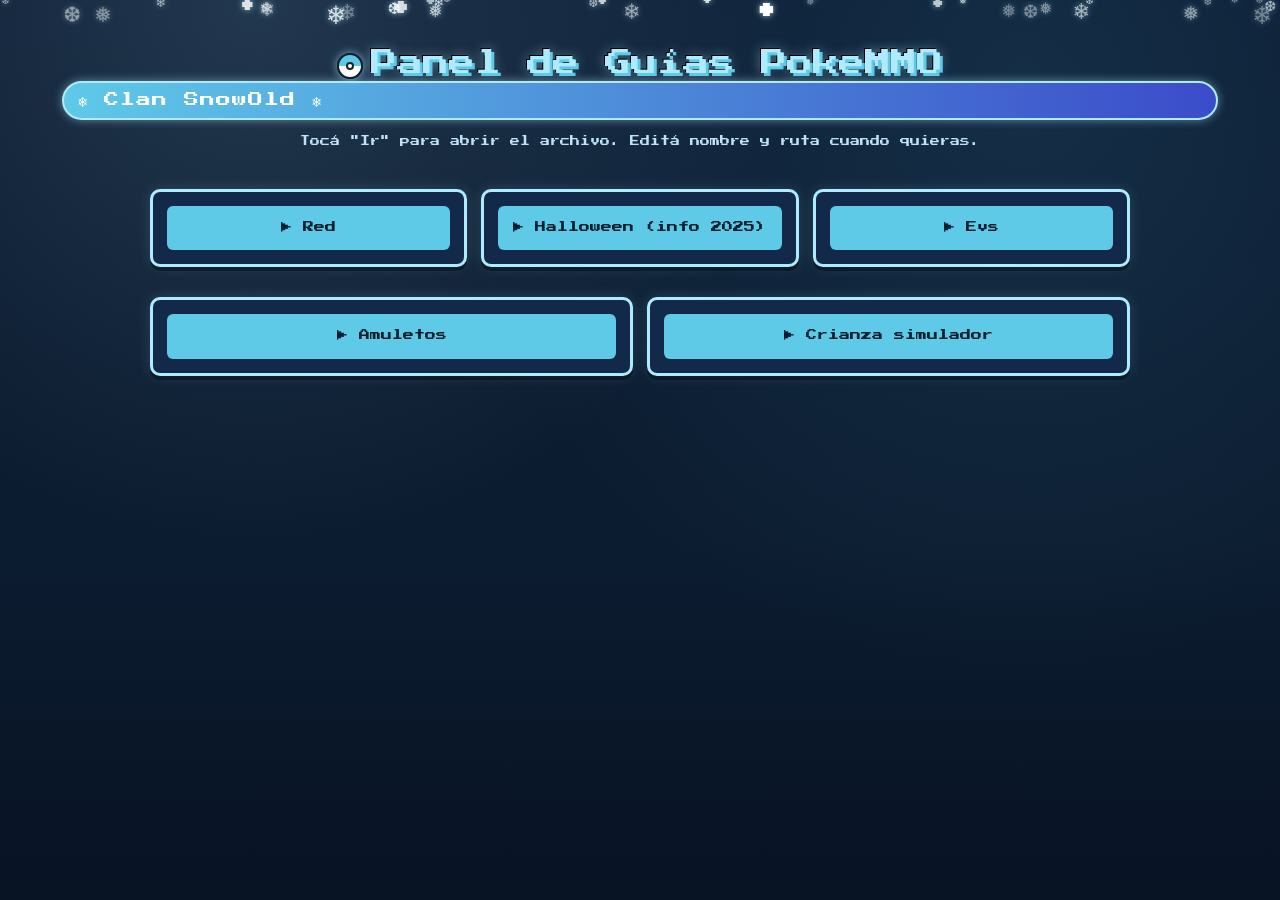
<file: index.html>
<!DOCTYPE html>
<html lang="es">
<head>
<meta charset="UTF-8">
<meta name="viewport" content="width=device-width, initial-scale=1">
<title>SnowOld · Panel PokeMMO</title>
<link rel="stylesheet" href="https://cdn.jsdelivr.net/npm/bootstrap@5.3.0-alpha3/dist/css/bootstrap.min.css">
<link href="https://fonts.googleapis.com/css2?family=Press+Start+2P&display=swap" rel="stylesheet">
<link rel="stylesheet" href="style.css">
</head>
<body>

<div class="container py-4">
  <h1><span class="pokebola"></span>Panel de Guías PokeMMO</h1>
  <div class="clan">❄ Clan SnowOld ❄</div>
  <div class="subtitulo">Tocá "Ir" para abrir el archivo. Editá nombre y ruta cuando quieras.</div>

  <div id="contenedor" class="row g-3"></div>
</div>

<script src="script.js"></script>
</body>
</html>
</file>
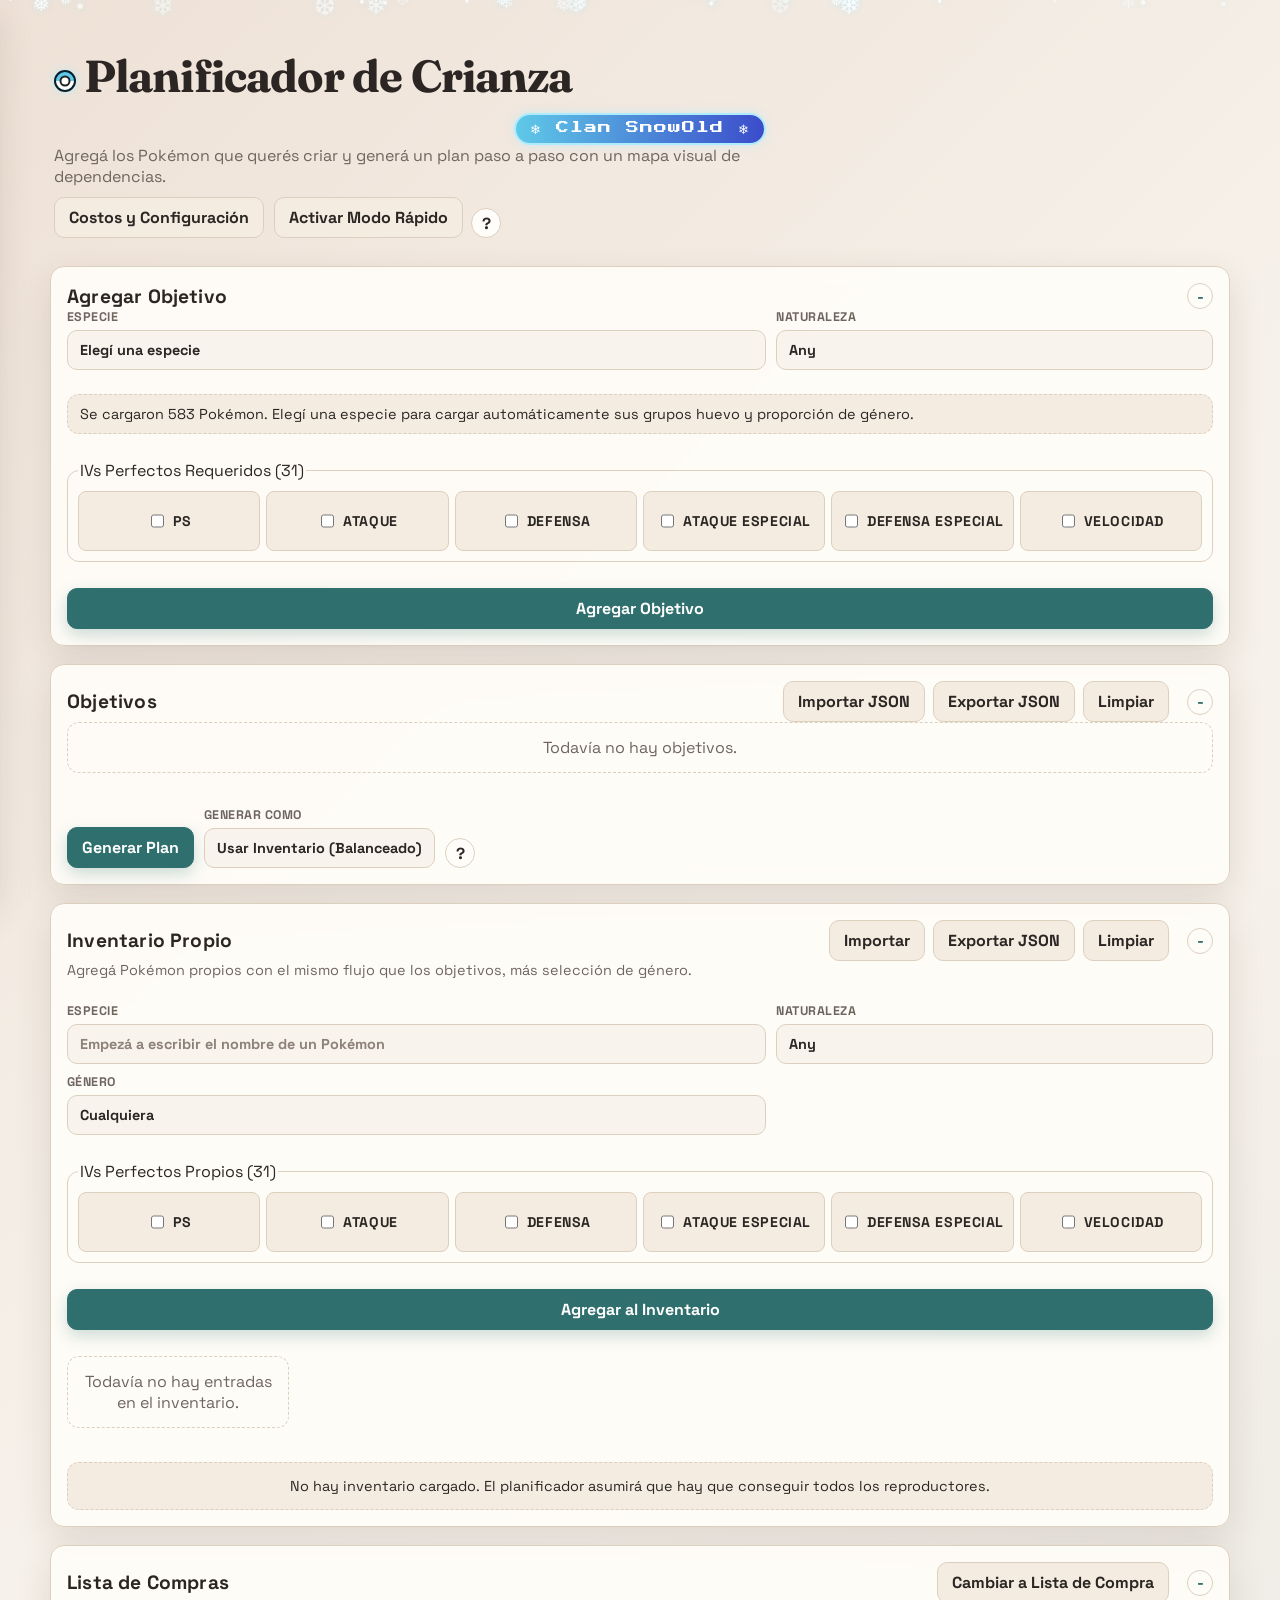
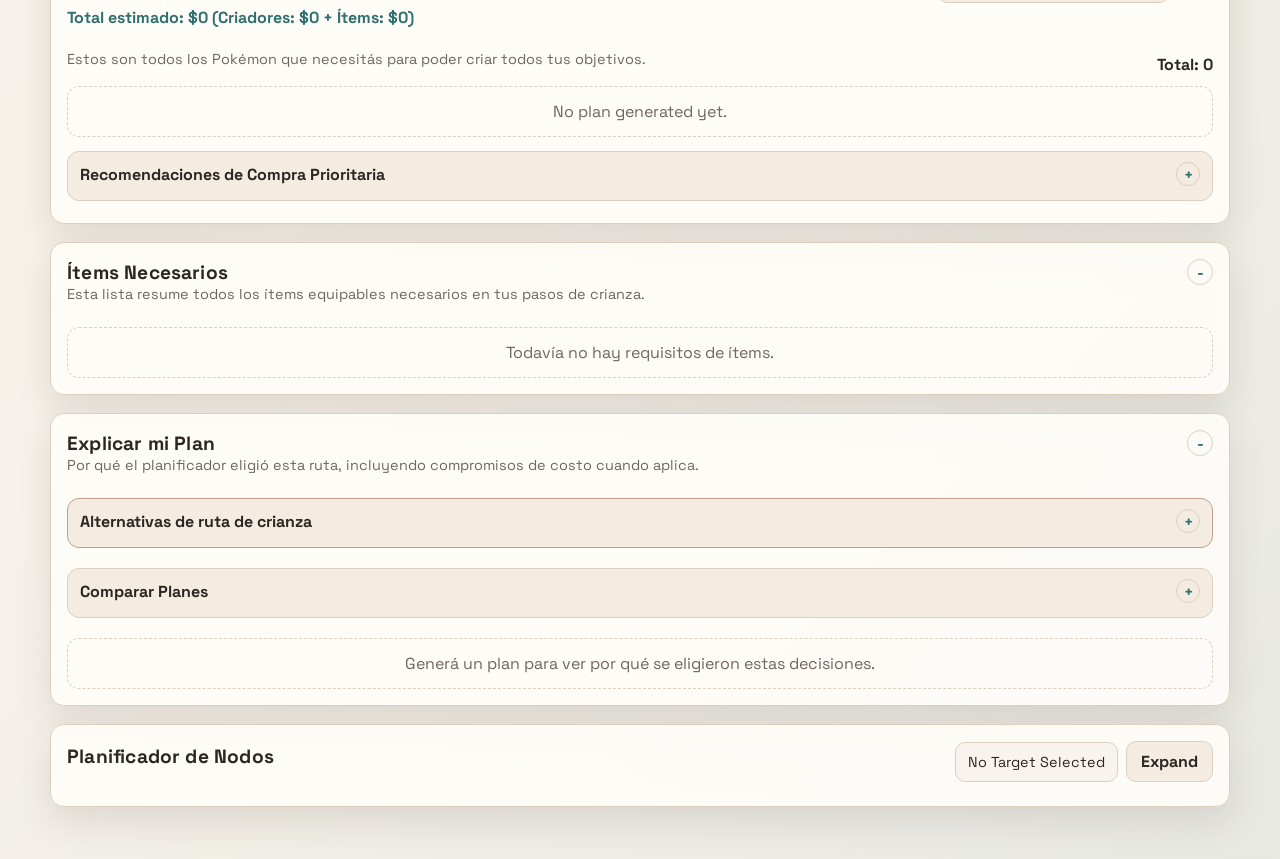
<file: Crianza/index.html>
<!DOCTYPE html><html lang="es"><head>
  <meta charset="UTF-8">
  <meta name="viewport" content="width=device-width, initial-scale=1.0">
  <title>SnowOld · Planificador de Crianza PokeMMO</title>
  <link rel="icon" type="image/svg+xml" href="fonts/favicon-egg.svg">
  <link rel="preconnect" href="https://fonts.googleapis.com">
  <link rel="preconnect" href="https://fonts.gstatic.com" crossorigin="">
  <link href="https://fonts.googleapis.com/css2?family=Space+Grotesk:wght@400;500;700&amp;family=Fraunces:opsz,wght@9..144,600&amp;family=Press+Start+2P&amp;display=swap" rel="stylesheet">
  <link rel="stylesheet" href="css/styles.css">
</head>
<body>
  <div class="bg-orb orb-a" aria-hidden="true"></div>
  <div class="bg-orb orb-b" aria-hidden="true"></div>

  <main class="app-shell">
    <header class="hero">
      <h1><span class="pokebola-mini"></span>Planificador de Crianza</h1>
      <div class="clan-snowold">❄ Clan SnowOld ❄</div>
      <p class="subtitle">
        Agregá los Pokémon que querés criar y generá un plan paso a paso con un mapa visual de dependencias.
      </p>
      <div class="hero-actions">
        <button id="settingsToggle" class="ghost-btn" type="button" aria-label="Abrir panel de configuración">Costos y Configuración</button>
        <div class="hero-action-with-tooltip">
          <button id="mobileQuickModeToggle" class="ghost-btn" type="button" aria-label="Activar modo rápido">Activar Modo Rápido</button>
          <details class="plan-mode-tooltip">
            <summary aria-label="Ayuda del modo rápido">?</summary>
            <div class="plan-mode-tooltip__content">
              <strong>Modo Rápido</strong>
              <p>Optimiza la página para celular, enfocándose en la lista de compras y el flujo principal de planificación.</p>
              <p>Oculta o minimiza paneles extra como Lista de Compras, Ítems Necesarios, Explicar mi Plan y otras secciones secundarias.</p>
              <p>También cambia automáticamente a la vista de Lista de Compras y mantiene el diseño compacto para pantallas chicas.</p>
            </div>
          </details>
        </div>
      </div>
    </header>

    <section class="panel input-panel">
      <details class="panel-toggle" open="">
        <summary class="panel-summary"><h2>Agregar Objetivo</h2></summary>
        <div class="panel-body">
          <div class="input-grid">
            <div class="species-field-wrap">
              <label>
                Especie
                <select id="speciesInput">
                  <option value="">Elegí una especie</option>
                </select>
              </label>
            </div>

            <label>
              Naturaleza
              <select id="natureInput"></select>
            </label>
          </div>

          <div id="speciesMeta" class="species-meta empty">Elegí una especie para cargar automáticamente sus grupos huevo y proporción de género.</div>

          <fieldset class="ivs-fieldset">
            <legend>IVs Perfectos Requeridos (31)</legend>
            <div id="ivChecklist" class="iv-grid"></div>
          </fieldset>

          <button id="addTargetBtn" class="primary-btn" type="button">Agregar Objetivo</button>
        </div>
      </details>
    </section>

    <section class="panel">
      <details class="panel-toggle" open="">
        <summary class="panel-summary">
          <span class="panel-summary-title"><h2>Objetivos</h2></span>
          <div class="panel-summary-actions">
            <input id="targetImportInput" type="file" accept="application/json,.json" hidden="">
            <button id="importTargetsBtn" class="ghost-btn" type="button">Importar JSON</button>
            <button id="exportTargetsBtn" class="ghost-btn" type="button">Exportar JSON</button>
            <button id="clearTargetsBtn" class="ghost-btn" type="button">Limpiar</button>
          </div>
        </summary>
        <div class="panel-body">
          <div id="targetsList" class="targets-list"></div>
          <div class="generate-plan-controls">
            <button id="generatePlanBtn" class="primary-btn" type="button">Generar Plan</button>
            <label class="generate-plan-profile-label">
              Generar Como
              <select id="generatePlanProfile"></select>
            </label>
            <details class="plan-mode-tooltip">
              <summary aria-label="Ayuda de modos de plan">?</summary>
              <div class="plan-mode-tooltip__content">
                <strong>Modos de Plan</strong>
                <p><strong>Usar Inventario (Balanceado):</strong> Usa el inventario propio cuando conviene y mantiene el comportamiento normal del planificador.</p>
                <p><strong>Costo Más Bajo (Auto):</strong> Elige automáticamente el resultado más barato entre el modo balanceado y el que ignora el inventario.</p>
                <p><strong>Ignorar Inventario:</strong> Trata a todos los reproductores como compras de mercado e ignora el inventario propio.</p>
              </div>
            </details>
          </div>
        </div>
      </details>
    </section>

    <section id="inventorySection" class="panel">
      <details class="panel-toggle" open="">
        <summary class="panel-summary">
          <span class="panel-summary-title"><h2>Inventario Propio</h2></span>
          <div class="panel-summary-actions">
            <input id="inventoryImportInput" type="file" accept="application/json,.json" hidden="">
            <input id="inventoryPokeMMOImportInput" type="file" accept="application/json,.json" hidden="">
            <button id="importInventoryBtn" class="ghost-btn" type="button">Importar</button>
            <button id="exportInventoryBtn" class="ghost-btn" type="button">Exportar JSON</button>
            <button id="clearInventoryBtn" class="ghost-btn" type="button">Limpiar</button>
          </div>
        </summary>
        <div class="panel-body">
          <p class="hint">Agregá Pokémon propios con el mismo flujo que los objetivos, más selección de género.</p>
          <div class="input-grid">
            <label>
              Especie
              <input id="inventorySpeciesInput" type="text" placeholder="Empezá a escribir el nombre de un Pokémon">
            </label>
            <label>
              Naturaleza
              <select id="inventoryNatureInput"></select>
            </label>
            <label>
              Género
              <select id="inventoryGenderInput">
                <option value="Any">Cualquiera</option>
                <option value="Male">Macho</option>
                <option value="Female">Hembra</option>
              </select>
            </label>
          </div>

          <fieldset class="ivs-fieldset">
            <legend>IVs Perfectos Propios (31)</legend>
            <div id="inventoryIvChecklist" class="iv-grid"></div>
          </fieldset>

          <button id="addInventoryBtn" class="primary-btn" type="button">Agregar al Inventario</button>

          <div id="inventoryList" class="targets-list"></div>
          <div id="inventorySummary" class="species-meta empty">No hay inventario cargado. El planificador asumirá que hay que conseguir todos los reproductores.</div>
        </div>
      </details>
    </section>

    <section id="inventoryImportModal" class="inventory-import-modal" hidden="">
      <article class="inventory-import-modal__card">
        <h3>Importar Inventario Propio</h3>
        <div class="inventory-import-modal__tabs" role="tablist" aria-label="Tipo de importación de inventario">
          <button id="inventoryImportBreederTab" class="inventory-import-modal__tab is-active" type="button" role="tab" aria-selected="true" aria-controls="inventoryImportBreederPanel">Reproductor</button>
          <button id="inventoryImportPokePasteTab" class="inventory-import-modal__tab" type="button" role="tab" aria-selected="false" aria-controls="inventoryImportPokePastePanel">PokePaste</button>
          <button id="inventoryImportPokeMMOTab" class="inventory-import-modal__tab" type="button" role="tab" aria-selected="false" aria-controls="inventoryImportPokeMMOPanel">PokeMMO</button>
        </div>
        <div id="inventoryImportBreederPanel" class="inventory-import-modal__panel" role="tabpanel">
          <label class="inventory-import-modal__override">
            <input type="checkbox" id="inventoryImportBreederOverrideChk" checked="">
            Sobrescribir inventario existente
          </label>
          <button id="inventoryImportJsonOptionBtn" class="primary-btn" type="button">Importar desde JSON</button>
        </div>
        <div id="inventoryImportPokePastePanel" class="inventory-import-modal__panel" role="tabpanel" hidden="">
          <label class="inventory-import-modal__override">
            <input type="checkbox" id="inventoryImportPokePasteOverrideChk" checked="">
            Sobrescribir inventario existente
          </label>
          <label for="inventoryPokepasteInput">Pegá el texto de PokePaste</label>
          <textarea id="inventoryPokepasteInput" rows="10" placeholder="Walrein (M)
Ability: Ice Body
Level: 57
EVs: 21 Def
Mild Nature
IVs: 28 HP / 25 Atk / 28 Def / 30 SpA / 30 SpD / 31 Spe
- Blizzard
- Sheer Cold
- Surf
- Fire Fang"></textarea>
          <button id="inventoryImportPasteSubmitBtn" class="primary-btn" type="button">Importar desde PokePaste</button>
        </div>
        <div id="inventoryImportPokeMMOPanel" class="inventory-import-modal__panel" role="tabpanel" hidden="">
          <p>Exportá tu monsters.json desde el juego yendo a<br><b>Configuración &gt; Utilidades &gt; Volcar Recursos Modificables &gt; Marcar Pokémon Poseídos &gt; Sí</b><br>
          <span style="color:red">Asegurate de desactivar cualquier mod que altere textos antes de exportar, para evitar problemas de compatibilidad.</span></p>
          <label class="inventory-import-modal__override">
            <input type="checkbox" id="inventoryImportPokeMMOOverrideChk" checked="">
            Sobrescribir inventario existente
          </label>
          <label for="inventoryPokeMMOSkipOtInput">Excluir OT (separados por coma)</label>
          <input id="inventoryPokeMMOSkipOtInput" type="text" placeholder="Ejemplo: LordDusk, NotLordDusk">
          <label class="inventory-import-modal__override">
            <input type="checkbox" id="inventoryPokeMMOExcludeHatchedChk">
            Excluir Pokémon nacidos con nivel mayor a 1
          </label>
          <label class="inventory-import-modal__override">
            <input type="checkbox" id="inventoryPokeMMORequireBothFiltersChk">
            Excluir por OT/Nacido solo si ambos se cumplen (deben coincidir los dos para excluirse)
          </label>
          <label class="inventory-import-modal__override">
            <input type="checkbox" id="inventoryPokeMMOSkipLevel100Chk">
            Omitir los de nivel 100
          </label>
          <button id="inventoryImportPokeMMOOptionBtn" class="primary-btn" type="button">Importar desde PokeMMO</button>
        </div>
        <div class="section-actions inventory-import-modal__actions">
          <button id="inventoryImportCancelBtn" class="ghost-btn" type="button">Cancelar</button>
        </div>
      </article>
    </section>

    <section class="panel output-panel">
      <details class="panel-toggle" open="">
        <summary class="panel-summary">
          <span class="panel-summary-title"><h2 id="shoppingChecklistTitle">Lista de Compras</h2></span>
          <div class="panel-summary-actions">
            <button id="shoppingChecklistToggleBtn" class="ghost-btn" type="button">Cambiar a Lista de Compra</button>
          </div>
        </summary>
        <div class="panel-body">
          <div class="section-head">
            <strong id="totalCostOutput">Total Estimado: --</strong>
          </div>

          <div id="shoppingListView">
            <div class="section-head">
              <p class="hint">Estos son todos los Pokémon que necesitás para poder criar todos tus objetivos.</p>
              <strong id="shoppingListTotal">Total: 0</strong>
            </div>
            <div id="shoppingList" class="shopping-list"></div>
          </div>

          <div id="buyChecklistView" hidden="">
            <div class="section-head">
              <p class="hint">Marcá los ítems a medida que los comprás. El presupuesto se actualiza a medida que avanzás.</p>
              <strong id="buyChecklistProgress">Marcados 0/0</strong>
            </div>
            <div class="input-grid buy-checklist-toolbar">
              <label>
                Presupuesto
                <input id="buyChecklistBudgetInput" type="number" min="0" step="1" value="0" placeholder="Ingresá tu presupuesto disponible">
              </label>
              <label>
                Presupuesto Restante
                <input id="buyChecklistRemaining" type="text" value="0" readonly="">
              </label>
              <label>
                Falta Comprar
                <input id="buyChecklistOutstanding" type="text" value="0" readonly="">
              </label>
            </div>
            <div class="section-head">
              <div class="hint buy-checklist-status" id="buyChecklistStatus">Todavía no hay ítems en la lista.</div>
              <button id="clearBuyChecklistBtn" class="ghost-btn" type="button">Limpiar Marcados</button>
            </div>
            <div id="buyChecklistList" class="shopping-list"></div>
          </div>

          <article id="acquisitionPriorityPanel" class="plan-card plan-card--collapsible">
            <details class="plan-card-toggle">
              <summary class="plan-card-summary">Recomendaciones de Compra Prioritaria</summary>
              <div class="plan-card-body">
                <p class="hint">Orden de prioridad según el impacto que desbloquea más adelante.</p>
                <div id="acquisitionPriorityList" class="shopping-list"></div>
              </div>
            </details>
          </article>
        </div>
      </details>
    </section>

    <section id="itemsNeededPanel" class="panel output-panel">
      <details class="panel-toggle" open="">
        <summary class="panel-summary"><h2>Ítems Necesarios</h2></summary>
        <div class="panel-body">
          <p class="hint">Esta lista resume todos los ítems equipables necesarios en tus pasos de crianza.</p>
          <div id="itemNeedsList" class="shopping-list"></div>
        </div>
      </details>
    </section>

    <section id="explainPlanPanel" class="panel output-panel">
      <details class="panel-toggle" open="">
        <summary class="panel-summary"><h2>Explicar mi Plan</h2></summary>
        <div class="panel-body">
          <p class="hint">Por qué el planificador eligió esta ruta, incluyendo compromisos de costo cuando aplica.</p>
          <div id="pathAlternatives" class="plan-cards"></div>
          <div id="planCompare" class="plan-cards">
            <article class="plan-card plan-card--collapsible">
              <details class="plan-card-toggle">
                <summary class="plan-card-summary">Comparar Planes</summary>
                <div class="plan-card-body">
                  <div class="input-grid plan-compare-toolbar">
                    <label>
                      Perfil Izquierdo
                      <select id="compareLeftProfile"></select>
                    </label>
                    <label>
                      Perfil Derecho
                      <select id="compareRightProfile"></select>
                    </label>
                  </div>
                  <div id="planCompareOutput" class="plan-compare-output"></div>
                </div>
              </details>
            </article>
          </div>
          <div id="planExplanations" class="plan-cards"></div>
        </div>
      </details>
    </section>

    <section class="panel graph-panel">
      <div class="section-head">
        <div>
          <h2>Planificador de Nodos</h2>
        </div>
        <div class="graph-controls">
          <select id="graphTargetSelect"></select>
          <button id="graphCollapseToggle" class="ghost-btn" type="button" aria-expanded="false" aria-controls="graphPanelBody">Expandir</button>
        </div>
      </div>
      <div id="graphPanelBody" class="graph-panel-body is-collapsed">
        <div id="graph" class="graph"></div>
      </div>
    </section>

  </main>

  <div id="settingsBackdrop" class="settings-backdrop" hidden=""></div>
  <aside id="settingsSidebar" class="settings-sidebar" aria-hidden="true">
    <div class="settings-sidebar__header">
      <div>
        <p class="eyebrow">Configuración del Planificador</p>
        <h2>Costos y Configuración</h2>
      </div>
      <button id="settingsClose" class="ghost-btn" type="button" aria-label="Cerrar panel de configuración">Cerrar</button>
    </div>

    <button id="themeToggle" class="ghost-btn" type="button" aria-label="Cambiar tema de color">Cambiar a Modo Claro</button>

    <p class="hint">Configurá tus precios de mercado actuales y las opciones de planificación.</p>

    <label class="toggle-row">
      <span>Activar Soporte 2x31</span>
      <input id="twoperfectivsSupportInput" type="checkbox">
    </label>
    <p class="hint">Desactivado por defecto. Si se activa, el planificador puede comprar un macho donante 2x31 si sale más barato que criarlo.</p>

    <label class="toggle-row">
      <span>Usar Inventario Propio</span>
      <input id="inventoryEnabledInput" type="checkbox" checked="">
    </label>
    <p class="hint">Activado por defecto. Si se desactiva, se oculta el bloque de inventario y los Pokémon propios se ignoran en la planificación y en los cálculos de compra.</p>

    <h3>Costos de Mercado</h3>
    <div class="cost-grid settings-cost-grid">
      <label>
        Precio del Aparato
        <input id="costBraceInput" type="number" min="0" step="1" value="10000">
      </label>
      <label>
        Precio de la Piedra Eterna
        <input id="costEverstoneInput" type="number" min="0" step="1" value="5000">
      </label>
    </div>

    <h3>Precios de Machos por Grupo Huevo</h3>
    <p class="hint">Configurá los precios normales de machos según el grupo huevo.</p>
    <div id="maleEggGroupCosts" class="cost-grid settings-cost-grid"></div>

    <section id="twoperfectivsPriceSection" class="settings-subsection">
      <h3>Precios de Machos 2x31 por Grupo Huevo</h3>
      <p class="hint">Configurá los precios de machos 2x31 por grupo huevo cuando el soporte 2x31 esté activado.</p>
      <div id="twoperfectivsEggGroupCosts" class="cost-grid settings-cost-grid"></div>
    </section>

    <div class="section-head settings-footer">
      <div class="section-actions">
        <input id="costsImportInput" type="file" accept="application/json,.json" hidden="">
        <button id="importCostsBtn" class="ghost-btn" type="button">Importar Costos</button>
        <button id="exportCostsBtn" class="ghost-btn" type="button">Exportar Costos</button>
      </div>
      <button id="recalcCostsBtn" class="ghost-btn" type="button">Recalcular Costos</button>
    </div>
  </aside>

  <script src="scripts/vendor.js"></script>
  <script src="scripts/app.js"></script>
</body></html>
</file>
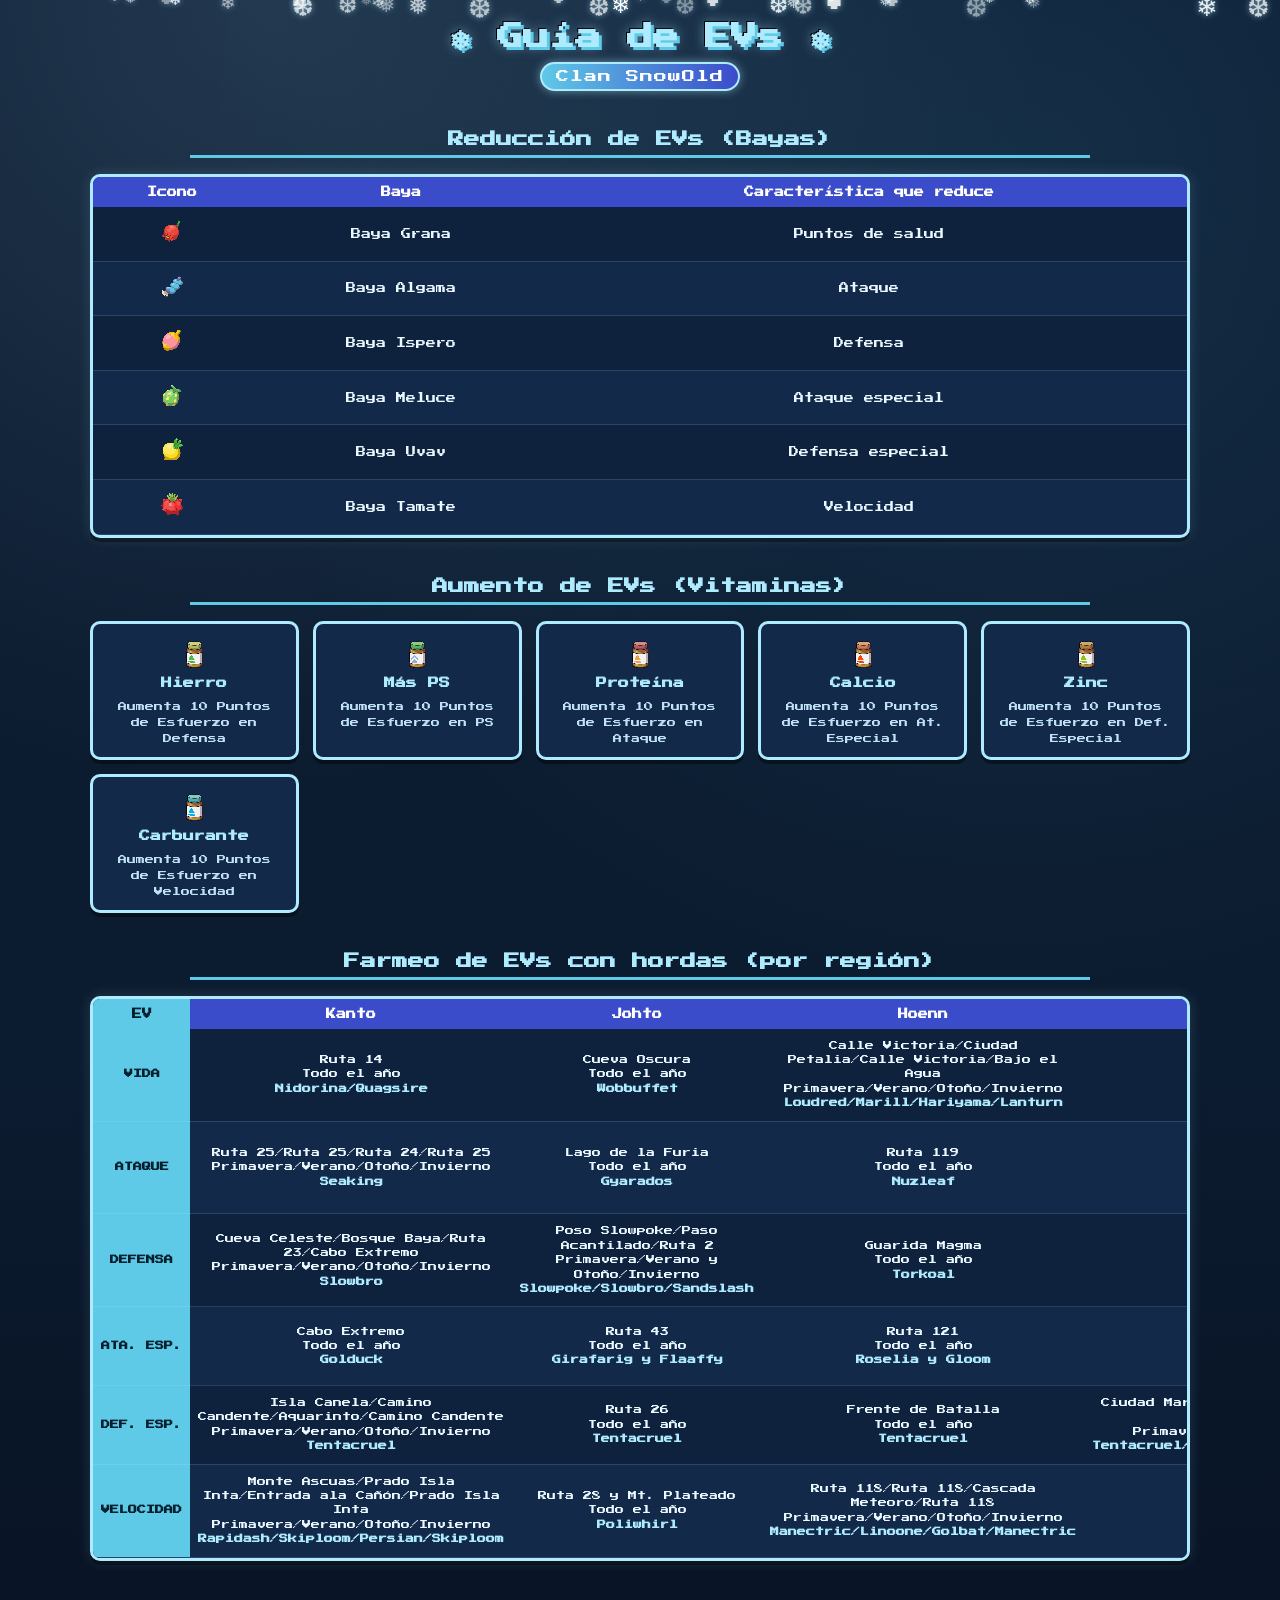
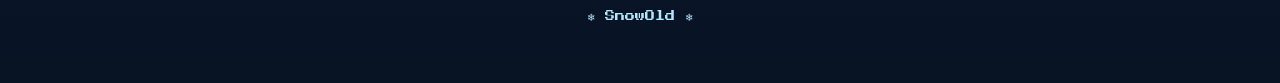
<file: guia-evs-snowold.html>
<!DOCTYPE html>
<html lang="es">
<head>
<meta charset="UTF-8">
<meta name="viewport" content="width=device-width, initial-scale=1">
<title>SnowOld · Guía de EVs</title>
<link href="https://fonts.googleapis.com/css2?family=Press+Start+2P&display=swap" rel="stylesheet">
<style>
  :root{
    --amarillo:#FFCB05;
    --azul:#3B4CCA;
    --oscuro:#0c1c30;
    --panel:#12294a;
    --panel2:#0e223e;
    --hielo:#AEEBFF;
    --hieloOscuro:#5FC9E8;
    --texto:#eaf8ff;
  }
  *{box-sizing:border-box;}
  body{
    margin:0;
    min-height:100vh;
    background:
      radial-gradient(circle at 20% 0%, rgba(174,235,255,.15), transparent 40%),
      radial-gradient(circle at 80% 10%, rgba(95,201,232,.12), transparent 45%),
      linear-gradient(180deg, #0a1930, var(--oscuro) 60%, #081324);
    font-family:'Press Start 2P', monospace;
    color:var(--texto);
    padding:24px 12px 60px;
    position:relative;
    overflow-x:hidden;
  }
  .nieve{
    position:fixed;
    top:-10px;
    color:#fff;
    text-shadow:0 0 6px rgba(174,235,255,.8);
    pointer-events:none;
    animation:caer linear infinite;
    z-index:0;
    user-select:none;
  }
  @keyframes caer{
    to{ transform:translateY(110vh) translateX(var(--deriva,0px)) rotate(360deg); }
  }
  h1{
    color:var(--hielo);
    text-shadow:3px 3px 0 var(--hieloOscuro), -1px -1px 0 #000, 0 0 12px rgba(174,235,255,.5);
    font-size:clamp(16px,4vw,26px);
    text-align:center;
    margin:0 0 6px;
    z-index:1;
    position:relative;
  }
  .clan{
    display:block;
    width:fit-content;
    margin:0 auto 26px;
    font-size:clamp(10px,2.4vw,13px);
    color:#fff;
    background:linear-gradient(90deg,var(--hieloOscuro),var(--azul));
    padding:6px 14px;
    border-radius:20px;
    border:2px solid var(--hielo);
    box-shadow:0 0 10px rgba(174,235,255,.5);
    letter-spacing:1px;
    z-index:1;
    position:relative;
  }
  h2{
    color:var(--hielo);
    font-size:clamp(12px,2.8vw,16px);
    text-align:center;
    margin:40px 0 16px;
    padding-bottom:8px;
    border-bottom:3px solid var(--hieloOscuro);
    max-width:900px;
    margin-left:auto;
    margin-right:auto;
    position:relative;
    z-index:1;
  }
  .contenedor-tabla{
    max-width:1100px;
    margin:0 auto;
    overflow-x:auto;
    border:3px solid var(--hielo);
    border-radius:10px;
    box-shadow:0 4px 0 rgba(0,0,0,.4), 0 0 14px rgba(174,235,255,.15);
    position:relative;
    z-index:1;
    background:var(--panel);
  }
  table{
    width:100%;
    border-collapse:collapse;
    font-size:10px;
    min-width:520px;
  }
  th{
    background:var(--azul);
    color:#fff;
    padding:10px 8px;
    text-align:center;
    white-space:nowrap;
  }
  td{
    padding:10px 8px;
    text-align:center;
    border-bottom:1px solid rgba(174,235,255,.15);
    line-height:1.6;
  }
  tr:nth-child(even) td{ background:var(--panel2); }
  .icono{ font-size:16px; }
  td.icono img{ width:28px; height:28px; object-fit:contain; image-rendering:pixelated; }
  .vitamina img.icono{ display:block; width:32px; height:32px; margin:0 auto 8px; object-fit:contain; image-rendering:pixelated; }
  .grid-vitaminas{
    max-width:1100px;
    margin:0 auto;
    display:grid;
    grid-template-columns:repeat(auto-fit,minmax(200px,1fr));
    gap:14px;
    position:relative;
    z-index:1;
  }
  .vitamina{
    background:var(--panel);
    border:3px solid var(--hielo);
    border-radius:10px;
    padding:14px;
    text-align:center;
    box-shadow:0 4px 0 rgba(0,0,0,.4);
  }
  .vitamina .icono{ display:block; font-size:22px; margin-bottom:8px; }
  .vitamina b{ display:block; color:var(--hielo); font-size:11px; margin-bottom:6px; }
  .vitamina span{ font-size:9px; color:#bfe3f5; }
  table.evs-region{ min-width:1300px; }
  table.evs-region td:first-child, table.evs-region th:first-child{
    background:var(--hieloOscuro);
    color:#04202e;
    font-weight:bold;
    white-space:nowrap;
  }
  table.evs-region td{ font-size:9px; }
  .fila-nombre{ font-weight:bold; color:var(--hielo); }
  footer{
    text-align:center;
    margin-top:50px;
    font-size:10px;
    color:var(--hielo);
    position:relative;
    z-index:1;
  }
</style>
</head>
<body>

<h1>❄ Guía de EVs ❄</h1>
<div class="clan">Clan SnowOld</div>

<h2>Reducción de EVs (Bayas)</h2>
<div class="contenedor-tabla">
  <table>
    <tr><th>Icono</th><th>Baya</th><th>Característica que reduce</th></tr>
    <tr><td class="icono"><img src="iconos/baya-grana.png" alt="Baya Grana"></td><td>Baya Grana</td><td>Puntos de salud</td></tr>
    <tr><td class="icono"><img src="iconos/baya-algama.png" alt="Baya Algama"></td><td>Baya Algama</td><td>Ataque</td></tr>
    <tr><td class="icono"><img src="iconos/baya-ispero.png" alt="Baya Ispero"></td><td>Baya Ispero</td><td>Defensa</td></tr>
    <tr><td class="icono"><img src="iconos/baya-meluce.png" alt="Baya Meluce"></td><td>Baya Meluce</td><td>Ataque especial</td></tr>
    <tr><td class="icono"><img src="iconos/baya-uvav.png" alt="Baya Uvav"></td><td>Baya Uvav</td><td>Defensa especial</td></tr>
    <tr><td class="icono"><img src="iconos/baya-tamate.png" alt="Baya Tamate"></td><td>Baya Tamate</td><td>Velocidad</td></tr>
  </table>
</div>

<h2>Aumento de EVs (Vitaminas)</h2>
<div class="grid-vitaminas">
  <div class="vitamina"><img class="icono" src="iconos/vitamina-hierro.png" alt="Hierro"><b>Hierro</b><span>Aumenta 10 Puntos de Esfuerzo en Defensa</span></div>
  <div class="vitamina"><img class="icono" src="iconos/vitamina-mas-ps.png" alt="Más PS"><b>Más PS</b><span>Aumenta 10 Puntos de Esfuerzo en PS</span></div>
  <div class="vitamina"><img class="icono" src="iconos/vitamina-proteina.png" alt="Proteína"><b>Proteína</b><span>Aumenta 10 Puntos de Esfuerzo en Ataque</span></div>
  <div class="vitamina"><img class="icono" src="iconos/vitamina-calcio.png" alt="Calcio"><b>Calcio</b><span>Aumenta 10 Puntos de Esfuerzo en At. Especial</span></div>
  <div class="vitamina"><img class="icono" src="iconos/vitamina-zinc.png" alt="Zinc"><b>Zinc</b><span>Aumenta 10 Puntos de Esfuerzo en Def. Especial</span></div>
  <div class="vitamina"><img class="icono" src="iconos/vitamina-carburante.png" alt="Carburante"><b>Carburante</b><span>Aumenta 10 Puntos de Esfuerzo en Velocidad</span></div>
</div>

<h2>Farmeo de EVs con hordas (por región)</h2>
<div class="contenedor-tabla">
  <table class="evs-region">
    <tr>
      <th>EV</th><th>Kanto</th><th>Johto</th><th>Hoenn</th><th>Sinnoh</th><th>Teselia</th>
    </tr>
    <tr>
      <td>VIDA</td>
      <td>Ruta 14<br>Todo el año<br><span class="fila-nombre">Nidorina/Quagsire</span></td>
      <td>Cueva Oscura<br>Todo el año<br><span class="fila-nombre">Wobbuffet</span></td>
      <td>Calle Victoria/Ciudad Petalia/Calle Victoria/Bajo el Agua<br>Primavera/Verano/Otoño/Invierno<br><span class="fila-nombre">Loudred/Marill/Hariyama/Lanturn</span></td>
      <td>Ciudad Canal<br>Agua<br><span class="fila-nombre">Gastrodon</span></td>
      <td>Ciudad Teja/Ruta 6<br>Primavera, Verano y Otoño/Invierno<br><span class="fila-nombre">Stufish/Marill</span></td>
    </tr>
    <tr>
      <td>ATAQUE</td>
      <td>Ruta 25/Ruta 25/Ruta 24/Ruta 25<br>Primavera/Verano/Otoño/Invierno<br><span class="fila-nombre">Seaking</span></td>
      <td>Lago de la Furia<br>Todo el año<br><span class="fila-nombre">Gyarados</span></td>
      <td>Ruta 119<br>Todo el año<br><span class="fila-nombre">Nuzleaf</span></td>
      <td>Calle Victoria<br>Cueva<br><span class="fila-nombre">Machoke y Rhydon</span></td>
      <td>Torre Duodraco/Alm. Frigoríficos/Puente Villa/Torre Duodraco<br>Primavera/Verano/Otoño/Invierno<br><span class="fila-nombre">Sawsbuck/Herdier/Bibarel/Sawsbuck</span></td>
    </tr>
    <tr>
      <td>DEFENSA</td>
      <td>Cueva Celeste/Bosque Baya/Ruta 23/Cabo Extremo<br>Primavera/Verano/Otoño/Invierno<br><span class="fila-nombre">Slowbro</span></td>
      <td>Poso Slowpoke/Paso Acantilado/Ruta 2<br>Primavera/Verano y Otoño/Invierno<br><span class="fila-nombre">Slowpoke/Slowbro/Sandslash</span></td>
      <td>Guarida Magma<br>Todo el año<br><span class="fila-nombre">Torkoal</span></td>
      <td>Ruta 229<br>Todo el año<br><span class="fila-nombre">Pelipper</span></td>
      <td>Ruta 6/Ruta 12/Castillo Ancestral<br>Primavera/Verano/Otoño e Invierno<br><span class="fila-nombre">Swadloon/Metapod/Cofagrigus</span></td>
    </tr>
    <tr>
      <td>ATA. ESP.</td>
      <td>Cabo Extremo<br>Todo el año<br><span class="fila-nombre">Golduck</span></td>
      <td>Ruta 43<br>Todo el año<br><span class="fila-nombre">Girafarig y Flaaffy</span></td>
      <td>Ruta 121<br>Todo el año<br><span class="fila-nombre">Roselia y Gloom</span></td>
      <td>Lago Agudeza<br>Agua<br><span class="fila-nombre">Golduck</span></td>
      <td>Ruta 9/Ruta 11<br>Primavera y Verano/Otoño e Invierno<br><span class="fila-nombre">Duosion/Golduck</span></td>
    </tr>
    <tr>
      <td>DEF. ESP.</td>
      <td>Isla Canela/Camino Candente/Aquarinto/Camino Candente<br>Primavera/Verano/Otoño/Invierno<br><span class="fila-nombre">Tentacruel</span></td>
      <td>Ruta 26<br>Todo el año<br><span class="fila-nombre">Tentacruel</span></td>
      <td>Frente de Batalla<br>Todo el año<br><span class="fila-nombre">Tentacruel</span></td>
      <td>Ciudad Marina/Ruta 222/Ruta 226/Ciudad Marina<br>Primavera/Verano/Otoño/Invierno<br><span class="fila-nombre">Tentacruel/Tentacruel/Dewgong/Tentacruel</span></td>
      <td>Castillo Ancestral/Ruta 9/Pantano Teja<br>Primavera y Verano/Otoño/Invierno<br><span class="fila-nombre">Claydol/Gothorita/Dewgong</span></td>
    </tr>
    <tr>
      <td>VELOCIDAD</td>
      <td>Monte Ascuas/Prado Isla Inta/Entrada ala Cañón/Prado Isla Inta<br>Primavera/Verano/Otoño/Invierno<br><span class="fila-nombre">Rapidash/Skiploom/Persian/Skiploom</span></td>
      <td>Ruta 28 y Mt. Plateado<br>Todo el año<br><span class="fila-nombre">Poliwhirl</span></td>
      <td>Ruta 118/Ruta 118/Cascada Meteoro/Ruta 118<br>Primavera/Verano/Otoño/Invierno<br><span class="fila-nombre">Manectric/Linoone/Golbat/Manectric</span></td>
      <td>Ruta 227 y 228<br>Todo el año<br><span class="fila-nombre">Poliwhirl</span></td>
      <td>Ruta 1<br>Todo el año<br><span class="fila-nombre">Basculin</span></td>
    </tr>
  </table>
</div>

<footer>❄ SnowOld ❄</footer>

<script>
function generarNieve(){
  const copos = "❄❅❆•";
  const cantidad = 35;
  for(let i=0;i<cantidad;i++){
    const copo = document.createElement("span");
    copo.className = "nieve";
    copo.textContent = copos[Math.floor(Math.random()*copos.length)];
    const tam = 10 + Math.random()*18;
    copo.style.left = Math.random()*100 + "vw";
    copo.style.fontSize = tam + "px";
    copo.style.opacity = 0.4 + Math.random()*0.6;
    copo.style.setProperty("--deriva", (Math.random()*80-40)+"px");
    const duracion = 8 + Math.random()*10;
    copo.style.animationDuration = duracion + "s";
    copo.style.animationDelay = (Math.random()*duracion) + "s";
    document.body.appendChild(copo);
  }
}
generarNieve();
</script>
</body>
</html>
</file>
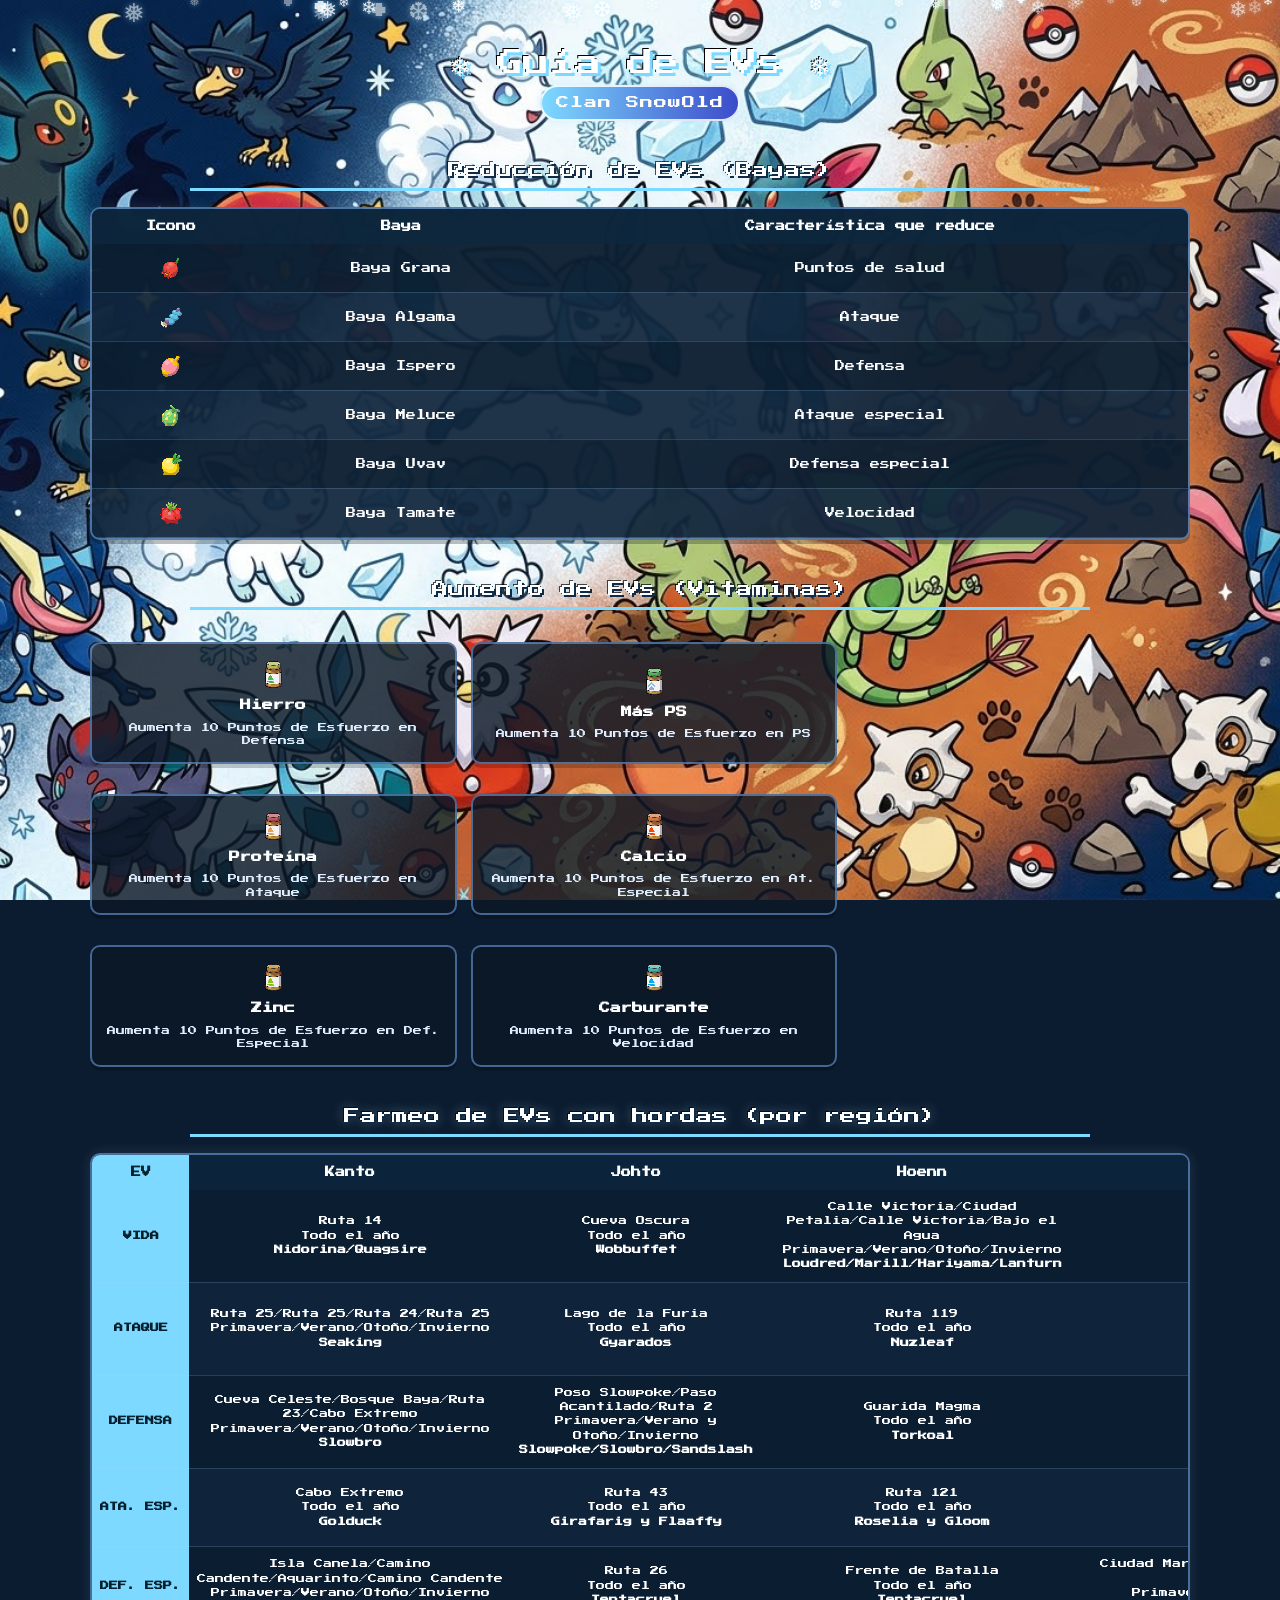
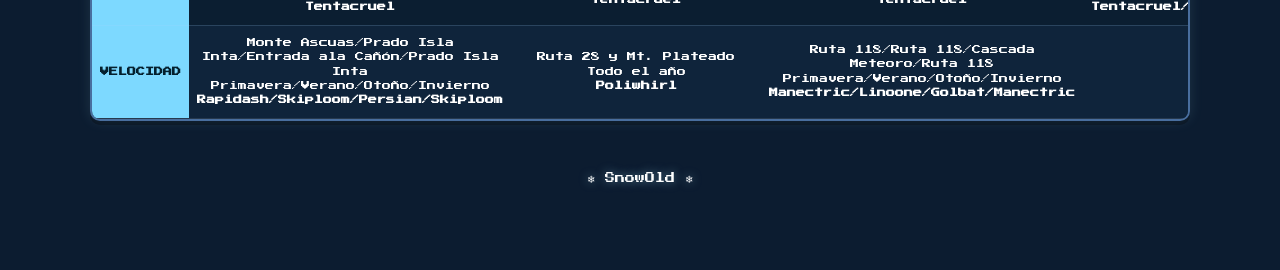
<file: EVs/guia-evs-snowold.html>
<!DOCTYPE html>
<html lang="es">
<head>
<meta charset="UTF-8">
<meta name="viewport" content="width=device-width, initial-scale=1">
<title>SnowOld · Guía de EVs</title>
<link rel="stylesheet" href="https://cdn.jsdelivr.net/npm/bootstrap@5.3.0-alpha3/dist/css/bootstrap.min.css">
<link href="https://fonts.googleapis.com/css2?family=Press+Start+2P&display=swap" rel="stylesheet">
<link rel="stylesheet" href="guia-evs-snowold.css">
</head>
<body>

<div class="container py-4">
  <h1>❄ Guía de EVs ❄</h1>
  <div class="clan">Clan SnowOld</div>

  <h2>Reducción de EVs (Bayas)</h2>
  <div class="contenedor-tabla table-responsive">
    <table>
      <tr><th>Icono</th><th>Baya</th><th>Característica que reduce</th></tr>
      <tr><td class="icono"><img src="iconos/baya-grana.png" alt="Baya Grana"></td><td>Baya Grana</td><td>Puntos de salud</td></tr>
      <tr><td class="icono"><img src="iconos/baya-algama.png" alt="Baya Algama"></td><td>Baya Algama</td><td>Ataque</td></tr>
      <tr><td class="icono"><img src="iconos/baya-ispero.png" alt="Baya Ispero"></td><td>Baya Ispero</td><td>Defensa</td></tr>
      <tr><td class="icono"><img src="iconos/baya-meluce.png" alt="Baya Meluce"></td><td>Baya Meluce</td><td>Ataque especial</td></tr>
      <tr><td class="icono"><img src="iconos/baya-uvav.png" alt="Baya Uvav"></td><td>Baya Uvav</td><td>Defensa especial</td></tr>
      <tr><td class="icono"><img src="iconos/baya-tamate.png" alt="Baya Tamate"></td><td>Baya Tamate</td><td>Velocidad</td></tr>
    </table>
  </div>

  <h2>Aumento de EVs (Vitaminas)</h2>
  <div class="grid-vitaminas row g-3">
    <div class="vitamina col-12 col-sm-6 col-lg-4"><img class="icono" src="iconos/vitamina-hierro.png" alt="Hierro"><b>Hierro</b><span>Aumenta 10 Puntos de Esfuerzo en Defensa</span></div>
    <div class="vitamina col-12 col-sm-6 col-lg-4"><img class="icono" src="iconos/vitamina-mas-ps.png" alt="Más PS"><b>Más PS</b><span>Aumenta 10 Puntos de Esfuerzo en PS</span></div>
    <div class="vitamina col-12 col-sm-6 col-lg-4"><img class="icono" src="iconos/vitamina-proteina.png" alt="Proteína"><b>Proteína</b><span>Aumenta 10 Puntos de Esfuerzo en Ataque</span></div>
    <div class="vitamina col-12 col-sm-6 col-lg-4"><img class="icono" src="iconos/vitamina-calcio.png" alt="Calcio"><b>Calcio</b><span>Aumenta 10 Puntos de Esfuerzo en At. Especial</span></div>
    <div class="vitamina col-12 col-sm-6 col-lg-4"><img class="icono" src="iconos/vitamina-zinc.png" alt="Zinc"><b>Zinc</b><span>Aumenta 10 Puntos de Esfuerzo en Def. Especial</span></div>
    <div class="vitamina col-12 col-sm-6 col-lg-4"><img class="icono" src="iconos/vitamina-carburante.png" alt="Carburante"><b>Carburante</b><span>Aumenta 10 Puntos de Esfuerzo en Velocidad</span></div>
  </div>

  <h2>Farmeo de EVs con hordas (por región)</h2>
  <div class="contenedor-tabla table-responsive">
    <table class="evs-region">
      <tr>
        <th>EV</th><th>Kanto</th><th>Johto</th><th>Hoenn</th><th>Sinnoh</th><th>Teselia</th>
      </tr>
      <tr>
        <td>VIDA</td>
        <td>Ruta 14<br>Todo el año<br><span class="fila-nombre">Nidorina/Quagsire</span></td>
        <td>Cueva Oscura<br>Todo el año<br><span class="fila-nombre">Wobbuffet</span></td>
        <td>Calle Victoria/Ciudad Petalia/Calle Victoria/Bajo el Agua<br>Primavera/Verano/Otoño/Invierno<br><span class="fila-nombre">Loudred/Marill/Hariyama/Lanturn</span></td>
        <td>Ciudad Canal<br>Agua<br><span class="fila-nombre">Gastrodon</span></td>
        <td>Ciudad Teja/Ruta 6<br>Primavera, Verano y Otoño/Invierno<br><span class="fila-nombre">Stufish/Marill</span></td>
      </tr>
      <tr>
        <td>ATAQUE</td>
        <td>Ruta 25/Ruta 25/Ruta 24/Ruta 25<br>Primavera/Verano/Otoño/Invierno<br><span class="fila-nombre">Seaking</span></td>
        <td>Lago de la Furia<br>Todo el año<br><span class="fila-nombre">Gyarados</span></td>
        <td>Ruta 119<br>Todo el año<br><span class="fila-nombre">Nuzleaf</span></td>
        <td>Calle Victoria<br>Cueva<br><span class="fila-nombre">Machoke y Rhydon</span></td>
        <td>Torre Duodraco/Alm. Frigoríficos/Puente Villa/Torre Duodraco<br>Primavera/Verano/Otoño/Invierno<br><span class="fila-nombre">Sawsbuck/Herdier/Bibarel/Sawsbuck</span></td>
      </tr>
      <tr>
        <td>DEFENSA</td>
        <td>Cueva Celeste/Bosque Baya/Ruta 23/Cabo Extremo<br>Primavera/Verano/Otoño/Invierno<br><span class="fila-nombre">Slowbro</span></td>
        <td>Poso Slowpoke/Paso Acantilado/Ruta 2<br>Primavera/Verano y Otoño/Invierno<br><span class="fila-nombre">Slowpoke/Slowbro/Sandslash</span></td>
        <td>Guarida Magma<br>Todo el año<br><span class="fila-nombre">Torkoal</span></td>
        <td>Ruta 229<br>Todo el año<br><span class="fila-nombre">Pelipper</span></td>
        <td>Ruta 6/Ruta 12/Castillo Ancestral<br>Primavera/Verano/Otoño e Invierno<br><span class="fila-nombre">Swadloon/Metapod/Cofagrigus</span></td>
      </tr>
      <tr>
        <td>ATA. ESP.</td>
        <td>Cabo Extremo<br>Todo el año<br><span class="fila-nombre">Golduck</span></td>
        <td>Ruta 43<br>Todo el año<br><span class="fila-nombre">Girafarig y Flaaffy</span></td>
        <td>Ruta 121<br>Todo el año<br><span class="fila-nombre">Roselia y Gloom</span></td>
        <td>Lago Agudeza<br>Agua<br><span class="fila-nombre">Golduck</span></td>
        <td>Ruta 9/Ruta 11<br>Primavera y Verano/Otoño e Invierno<br><span class="fila-nombre">Duosion/Golduck</span></td>
      </tr>
      <tr>
        <td>DEF. ESP.</td>
        <td>Isla Canela/Camino Candente/Aquarinto/Camino Candente<br>Primavera/Verano/Otoño/Invierno<br><span class="fila-nombre">Tentacruel</span></td>
        <td>Ruta 26<br>Todo el año<br><span class="fila-nombre">Tentacruel</span></td>
        <td>Frente de Batalla<br>Todo el año<br><span class="fila-nombre">Tentacruel</span></td>
        <td>Ciudad Marina/Ruta 222/Ruta 226/Ciudad Marina<br>Primavera/Verano/Otoño/Invierno<br><span class="fila-nombre">Tentacruel/Tentacruel/Dewgong/Tentacruel</span></td>
        <td>Castillo Ancestral/Ruta 9/Pantano Teja<br>Primavera y Verano/Otoño/Invierno<br><span class="fila-nombre">Claydol/Gothorita/Dewgong</span></td>
      </tr>
      <tr>
        <td>VELOCIDAD</td>
        <td>Monte Ascuas/Prado Isla Inta/Entrada ala Cañón/Prado Isla Inta<br>Primavera/Verano/Otoño/Invierno<br><span class="fila-nombre">Rapidash/Skiploom/Persian/Skiploom</span></td>
        <td>Ruta 28 y Mt. Plateado<br>Todo el año<br><span class="fila-nombre">Poliwhirl</span></td>
        <td>Ruta 118/Ruta 118/Cascada Meteoro/Ruta 118<br>Primavera/Verano/Otoño/Invierno<br><span class="fila-nombre">Manectric/Linoone/Golbat/Manectric</span></td>
        <td>Ruta 227 y 228<br>Todo el año<br><span class="fila-nombre">Poliwhirl</span></td>
        <td>Ruta 1<br>Todo el año<br><span class="fila-nombre">Basculin</span></td>
      </tr>
    </table>
  </div>

  <footer>❄ SnowOld ❄</footer>
</div>

<script src="guia-evs-snowold.js"></script>
</body>
</html>
</file>
<file: style.css>
:root{
  --amarillo:#FFCB05;
  --azul:#3B4CCA;
  --rojo:#CC0000;
  --oscuro:#0c1c30;
  --panel:#12294a;
  --hielo:#AEEBFF;
  --hieloOscuro:#5FC9E8;
}
*{box-sizing:border-box;}
body{
  margin:0;
  min-height:100vh;
  background:
    radial-gradient(circle at 20% 0%, rgba(174,235,255,.15), transparent 40%),
    radial-gradient(circle at 80% 10%, rgba(95,201,232,.12), transparent 45%),
    linear-gradient(180deg, #0a1930, var(--oscuro) 60%, #081324);
  font-family:'Press Start 2P', monospace;
  color:#eaf8ff;
  display:flex;
  flex-direction:column;
  align-items:center;
  padding:24px 12px 60px;
  position:relative;
  overflow-x:hidden;
}
.nieve{
  position:fixed;
  top:-10px;
  color:#fff;
  text-shadow:0 0 6px rgba(174,235,255,.8);
  pointer-events:none;
  animation:caer linear infinite;
  z-index:0;
  user-select:none;
}
@keyframes caer{
  to{ transform:translateY(110vh) translateX(var(--deriva,0px)) rotate(360deg); }
}
h1{
  color:var(--hielo);
  text-shadow:3px 3px 0 var(--hieloOscuro), -1px -1px 0 #000, 0 0 12px rgba(174,235,255,.5);
  font-size:clamp(16px,4vw,26px);
  text-align:center;
  margin-bottom:2px;
  z-index:1;
}
.clan{
  font-size:clamp(11px,2.6vw,15px);
  color:#fff;
  background:linear-gradient(90deg,var(--hieloOscuro),var(--azul));
  padding:6px 14px;
  border-radius:20px;
  border:2px solid var(--hielo);
  box-shadow:0 0 10px rgba(174,235,255,.5);
  margin-bottom:14px;
  letter-spacing:1px;
  z-index:1;
}
.subtitulo{
  font-size:10px;
  color:#bfe3f5;
  margin-bottom:24px;
  text-align:center;
  z-index:1;
}
.container{
  max-width:1180px;
}
#contenedor{
  width:100%;
  max-width:980px;
  margin:0 auto;
  display:flex;
  flex-wrap:wrap;
  gap:14px;
  z-index:1;
}
#contenedor > .tarjeta{
  flex: 1 1 240px;
  max-width: 100%;
}
.tarjeta{
  background:var(--panel);
  border:3px solid var(--hielo);
  border-radius:10px;
  padding:14px;
  display:flex;
  flex-direction:column;
  gap:8px;
  box-shadow:0 4px 0 rgba(0,0,0,.4), 0 0 14px rgba(174,235,255,.15);
  min-height:100%;
}
.btn{
  font-family:inherit;
  font-size:11px;
  padding:14px 10px;
  border:none;
  border-radius:6px;
  cursor:pointer;
  transition:transform .1s ease;
  width:100%;
  display:flex;
  align-items:center;
  justify-content:center;
  text-decoration:none;
}
.btn:active{transform:scale(.95);}
.ir{background:var(--hieloOscuro);color:#04202e;}
@media (max-width: 576px) {
  body {
    padding-left: 10px;
    padding-right: 10px;
  }
  .subtitulo {
    font-size: 9px;
    padding: 0 8px;
    line-height: 1.6;
  }
  .clan {
    padding: 8px 12px;
  }
  .tarjeta {
    padding: 12px;
  }
}
.pokebola{
  width:26px;height:26px;border-radius:50%;
  background:linear-gradient(var(--hieloOscuro) 50%, #fff 50%);
  border:2px solid #04202e;position:relative;display:inline-block;vertical-align:middle;margin-right:8px;
  box-shadow:0 0 8px rgba(174,235,255,.7);
}
.pokebola::after{
  content:"";position:absolute;top:50%;left:50%;transform:translate(-50%,-50%);
  width:8px;height:8px;background:#fff;border:2px solid #222;border-radius:50%;
}
</file>
<file: Crianza/css/styles.css>
* {
  box-sizing: border-box;
}

body {
  margin: 0;
  font-family: "Space Grotesk", "Segoe UI", Tahoma, Geneva, Verdana, sans-serif;
  color: var(--text);
  background:
    radial-gradient(circle at 10% 8%, var(--bg-accent-2) 0%, transparent 35%),
    radial-gradient(circle at 85% 20%, var(--bg-accent-1) 0%, transparent 35%),
    linear-gradient(160deg, var(--bg-0), var(--bg-1));
  min-height: 100vh;
}

.bg-orb {
  position: fixed;
  border-radius: 999px;
  filter: blur(50px);
  opacity: 0.34;
  z-index: -1;
  animation: float 12s ease-in-out infinite;
}

.orb-a {
  width: 260px;
  height: 260px;
  background: #5FC9E8;
  top: -50px;
  right: 12vw;
}

.orb-b {
  width: 240px;
  height: 240px;
  background: #AEEBFF;
  bottom: -60px;
  left: 8vw;
  animation-delay: 2s;
}

@keyframes float {
  0%,
  100% {
    transform: translateY(0px);
  }
  50% {
    transform: translateY(-16px);
  }
}

.app-shell {
  width: min(1120px, 94vw);
  margin: 34px auto 46px;
  display: grid;
  gap: 16px;
}

.hero {
  padding: 8px 4px;
}

.eyebrow {
  margin: 0;
  letter-spacing: 0.09em;
  text-transform: uppercase;
  color: var(--brand-2);
  font-size: 0.77rem;
  font-weight: 700;
}

h1 {
  margin: 4px 0;
  font-family: "Fraunces", serif;
  font-size: clamp(1.8rem, 4vw, 2.8rem);
}

.subtitle {
  max-width: 72ch;
  color: var(--muted);
  margin: 0;
}

.theme-toggle {
  margin-top: 10px;
}

.hero-actions {
  display: flex;
  gap: 10px;
  flex-wrap: wrap;
  margin-top: 10px;
}

.hero-action-with-tooltip {
  display: inline-flex;
  align-items: flex-end;
  gap: 8px;
}

.hero-action-with-tooltip .plan-mode-tooltip__content {
  top: calc(100% + 8px);
  bottom: auto;
}

.hero-actions .ghost-btn {
  white-space: nowrap;
  min-height: 40px;
  display: inline-flex;
  align-items: center;
}

.panel {
  background: var(--panel);
  border: 1px solid var(--line);
  box-shadow: var(--shadow);
  border-radius: 18px;
  padding: 16px;
  backdrop-filter: blur(8px);
  animation: reveal 350ms ease both;
}

.panel-toggle {
  display: grid;
  gap: 12px;
}

.panel-summary {
  cursor: pointer;
  list-style: none;
  color: var(--text);
  display: flex;
  align-items: center;
  justify-content: space-between;
  gap: 12px;
}

.panel-summary-title {
  min-width: 0;
}

.panel-summary-actions {
  display: flex;
  align-items: center;
  gap: 8px;
  flex-wrap: wrap;
  margin-left: auto;
  margin-right: 6px;
}

.panel-summary-actions .ghost-btn {
  min-height: 36px;
}

.panel-toggle:not([open]) > .panel-summary .panel-summary-actions {
  display: none;
}

.panel-summary::-webkit-details-marker {
  display: none;
}

.panel-summary::after {
  content: "+";
  width: 24px;
  height: 24px;
  border-radius: 999px;
  border: 1px solid var(--line);
  display: inline-flex;
  align-items: center;
  justify-content: center;
  font-size: 1rem;
  font-weight: 700;
  color: var(--brand-2);
  flex: 0 0 auto;
}

.panel-toggle[open] > .panel-summary::after {
  content: "-";
}

.panel-summary h2 {
  margin: 0;
}

@media (max-width: 820px) {
  .panel-summary {
    flex-wrap: wrap;
    align-items: flex-start;
  }

  .panel-summary-actions {
    width: calc(100% - 42px);
    margin-left: 0;
    margin-right: 0;
  }
}

.panel-body {
  display: grid;
  gap: 10px;
}

.settings-backdrop {
  position: fixed;
  inset: 0;
  background: rgba(5, 9, 8, 0.5);
  backdrop-filter: blur(3px);
  z-index: 30;
}

.settings-sidebar {
  position: fixed;
  top: 0;
  left: 0;
  width: min(560px, 96vw);
  height: 100vh;
  padding: 32px 32px 28px;
  background: color-mix(in srgb, var(--bg-1) 88%, black 12%);
  border-right: 1px solid var(--line);
  box-shadow: 18px 0 42px rgba(0, 0, 0, 0.28);
  overflow-y: auto;
  display: flex;
  flex-direction: column;
  gap: 14px;
  z-index: 40;
  transform: translateX(-100%);
  transition: transform 180ms ease;
}

.settings-sidebar.is-open {
  transform: translateX(0);
}

.inventory-import-modal {
  position: fixed;
  inset: 0;
  z-index: 45;
  display: grid;
  place-items: center;
  padding: 20px;
  background: rgba(5, 9, 8, 0.55);
  backdrop-filter: blur(4px);
}

.inventory-import-modal[hidden] {
  display: none !important;
}

.inventory-import-modal__card {
  width: min(620px, 96vw);
  border: 1px solid var(--line);
  border-radius: 14px;
  background: var(--tooltip-bg);
  color: var(--text);
  box-shadow: var(--shadow);
  padding: 16px;
  display: grid;
  gap: 10px;
}

.inventory-import-modal__override {
  display: flex;
  align-items: center;
  gap: 8px;
  font-size: 0.9rem;
  cursor: pointer;
  user-select: none;
}

.inventory-import-modal__actions {
  justify-content: flex-start;
}

.inventory-import-modal__tabs {
  display: flex;
  gap: 6px;
  border-bottom: 1px solid var(--line);
}

.inventory-import-modal__tab {
  border: 0;
  border-bottom: 2px solid transparent;
  border-radius: 0;
  padding: 9px 12px;
  background: transparent;
  color: var(--card-muted);
  cursor: pointer;
  font: inherit;
  font-weight: 700;
}

.inventory-import-modal__tab:hover,
.inventory-import-modal__tab.is-active {
  color: var(--text);
  border-bottom-color: var(--accent);
}

.inventory-import-modal__panel {
  display: grid;
  gap: 8px;
}

.inventory-import-modal__panel[hidden] {
  display: none !important;
}

.inventory-import-modal__panel > input[type="text"],
.inventory-import-modal__panel textarea {
  width: 100%;
  resize: vertical;
  border-radius: 10px;
  border: 1px solid var(--input-border);
  background: var(--input-bg);
  color: var(--input-text);
  padding: 10px;
  font: inherit;
}

.inventory-import-modal__panel textarea {
  min-height: 180px;
}

.settings-sidebar__header {
  display: flex;
  align-items: flex-start;
  justify-content: space-between;
  gap: 12px;
  margin-bottom: 0;
}

.settings-sidebar .hint,
.settings-sidebar h3,
.settings-sidebar .cost-grid,
.settings-sidebar .settings-subsection,
.settings-sidebar .section-head {
  margin-top: 0;
  margin-bottom: 0;
}

.settings-sidebar #themeToggle {
  align-self: flex-start;
}

.settings-cost-grid {
  grid-template-columns: repeat(auto-fit, minmax(150px, 1fr));
  gap: 12px;
  justify-content: start;
}

.settings-cost-grid label {
  max-width: none;
  width: 100%;
}

.settings-cost-grid input {
  width: min(100%, 180px);
}

.settings-subsection {
  margin-top: 4px;
  padding-top: 4px;
}

.settings-footer {
  align-items: flex-start;
  flex-direction: row;
  gap: 10px;
  margin-top: 16px;
}

.toggle-row {
  display: flex;
  align-items: center;
  justify-content: space-between;
  gap: 12px;
  padding: 10px 12px;
  margin-bottom: 12px;
  border: 1px solid var(--line);
  border-radius: 12px;
  background: var(--card-bg-soft);
  color: var(--card-text);
}

.toggle-row input[type="checkbox"] {
  width: 20px;
  height: 20px;
  accent-color: var(--brand);
}

.twoperfectivs-price-row[hidden] {
  display: none;
}

@keyframes reveal {
  from {
    opacity: 0;
    transform: translateY(8px);
  }
  to {
    opacity: 1;
    transform: translateY(0);
  }
}

h2 {
  margin: 0 0 10px;
  font-size: 1.1rem;
}

h3 {
  margin: 8px 0;
  font-size: 1rem;
}

.section-head {
  display: flex;
  align-items: center;
  justify-content: space-between;
  gap: 8px;
  margin-bottom: 8px;
}

.section-actions {
  display: flex;
  align-items: center;
  gap: 8px;
  flex-wrap: wrap;
  justify-content: flex-end;
}

.panel-body > .section-actions {
  justify-content: flex-start;
}

.graph-controls {
  display: flex;
  align-items: center;
  gap: 8px;
  flex-wrap: wrap;
}

.graph-panel-body {
  overflow: hidden;
  max-height: 640px;
  opacity: 1;
  transition: max-height 180ms ease, opacity 160ms ease;
}

.graph-panel-body.is-collapsed {
  max-height: 0;
  opacity: 0;
}

.input-grid {
  display: grid;
  grid-template-columns: minmax(0, 1.6fr) minmax(0, 1fr);
  gap: 10px;
  align-items: start;
}

.species-field-wrap {
  position: relative;
  min-width: 0;
}

.species-field-wrap label {
  display: grid;
  gap: 5px;
}

#speciesDatalist {
  display: none !important;
}

.species-suggestions {
  position: absolute;
  top: calc(100% + 6px);
  left: 0;
  right: 0;
  z-index: 30;
  display: none;
  gap: 4px;
  padding: 6px;
  border: 1px solid rgba(174, 235, 255, 0.18);
  border-radius: 10px;
  background: #0d1b2a;
  box-shadow: 0 12px 28px rgba(10, 18, 30, 0.22);
  min-height: 0;
}

.species-suggestions[hidden] {
  display: none !important;
}

.species-suggestions:not([hidden]) {
  display: grid;
}

#speciesInput,
#natureInput,
#inventoryNatureInput {
  background: #f8f3ec;
  border: 1px solid #dccfbe;
  color: #2b2623;
  box-shadow: inset 0 0 0 1px rgba(255, 255, 255, 0.1);
}

#speciesInput::placeholder {
  color: #7f7a73;
}

.species-suggestion {
  width: 100%;
  border: 1px solid transparent;
  border-radius: 8px;
  background: transparent;
  color: #eaf8ff;
  text-align: left;
  padding: 8px 10px;
  cursor: pointer;
  transition: background-color 120ms ease, border-color 120ms ease, transform 120ms ease;
}

.species-suggestion:hover,
.species-suggestion:focus-visible {
  background: rgba(95, 147, 255, 0.14);
  border-color: rgba(95, 147, 255, 0.25);
  outline: none;
}

.species-meta {
  margin-top: 10px;
  padding: 10px 12px;
  border: 1px dashed var(--species-meta-border);
  border-radius: 10px;
  background: var(--species-meta-bg);
  color: var(--species-meta-text);
  font-size: 0.9rem;
}

.species-meta .target-meta {
  color: var(--species-meta-muted);
}

.species-suggestion {
  width: 100%;
  border: 1px solid transparent;
  border-radius: 8px;
  background: transparent;
  color: #eaf8ff !important;
  text-align: left;
  padding: 8px 10px;
  cursor: pointer;
  transition: background-color 120ms ease, border-color 120ms ease, transform 120ms ease;
}

.species-suggestion:hover,
.species-suggestion:focus-visible {
  background: rgba(95, 147, 255, 0.14);
  border-color: rgba(95, 147, 255, 0.25);
  outline: none;
}

label {
  display: grid;
  gap: 5px;
  color: var(--muted);
  font-weight: 500;
  font-size: 0.92rem;
}

input,
select,
button,
textarea {
  font: inherit;
}

input,
select,
textarea {
  background: var(--input-bg);
  border: 1px solid var(--input-border);
  border-radius: 10px;
  padding: 9px 10px;
  color: var(--input-text);
}

input[type="text"],
select {
  appearance: none;
  -webkit-appearance: none;
  -moz-appearance: none;
}

textarea {
  width: 100%;
  resize: vertical;
}

textarea::placeholder,
input::placeholder {
  color: var(--input-placeholder);
  opacity: 1;
}

input:focus,
textarea:focus,
select:focus,
button:focus {
  outline: 2px solid color-mix(in srgb, var(--brand) 65%, white 35%);
  outline-offset: 2px;
}

.inventory-actions,
.inventory-input {
  margin-top: 10px;
}

.ivs-fieldset {
  border: 1px solid var(--line);
  border-radius: 12px;
  margin: 12px 0;
  padding: 10px;
}

.iv-grid {
  display: grid;
  grid-template-columns: repeat(6, minmax(60px, 1fr));
  gap: 6px;
}

.iv-grid label {
  background: var(--iv-chip-bg);
  border-radius: 8px;
  border: 1px solid var(--iv-chip-border);
  display: flex;
  align-items: center;
  gap: 6px;
  justify-content: center;
  padding: 6px 5px;
  color: var(--iv-chip-text);
  font-size: 0.88rem;
}

.iv-grid input[type="checkbox"] {
  accent-color: var(--brand);
}

.primary-btn,
.ghost-btn {
  border: 1px solid transparent;
  border-radius: 10px;
  padding: 9px 12px;
  cursor: pointer;
  transition: transform 140ms ease, box-shadow 180ms ease, background-color 140ms ease;
}

.primary-btn {
  background: linear-gradient(135deg, var(--brand), #e48427);
  color: #fff;
  font-weight: 700;
  box-shadow: 0 7px 18px rgba(216, 95, 39, 0.3);
}

.primary-btn:hover {
  transform: translateY(-1px);
}

#addInventoryBtn {
  margin-bottom: 12px;
}

#inventorySection[hidden] {
  display: none !important;
}

#inventorySection.inventory-section--disabled {
  opacity: 0.78;
  border-style: dashed;
}

.ghost-btn {
  border-color: var(--line);
  background: rgba(255, 255, 255, 0.62);
  color: var(--text);
}

.targets-list {
  display: grid;
  gap: 8px;
  margin-bottom: 10px;
}

#inventoryList {
  grid-template-columns: repeat(auto-fill, minmax(220px, 1fr));
  max-height: 420px;
  overflow-y: auto;
  padding-right: 4px;
}

#inventoryList .inventory-item {
  padding: 8px 9px;
  gap: 6px;
  align-items: start;
  position: relative;
  min-height: 96px;
}

#inventoryList .inventory-item strong {
  display: inline-flex;
  align-items: center;
  gap: 6px;
  font-size: 0.95rem;
  line-height: 1.2;
}

#inventoryList .inventory-item .target-meta {
  font-size: 0.82rem;
  line-height: 1.25;
  margin-top: 3px;
}

#inventoryList .inventory-item .ghost-btn {
  padding: 6px 8px;
  font-size: 0.8rem;
}

#inventoryList .inventory-item > div {
  padding-right: 44px;
}

.inventory-gender-icon {
  position: absolute;
  top: 8px;
  right: 8px;
  width: 22px;
  height: 22px;
  border-radius: 999px;
  display: inline-flex;
  align-items: center;
  justify-content: center;
  font-size: 0.72rem;
  font-weight: 700;
  border: 1px solid var(--line);
}

.inventory-gender-icon--male {
  background: rgba(107, 164, 255, 0.2);
  color: #8ebeff;
}

.inventory-gender-icon--female {
  background: rgba(255, 145, 188, 0.2);
  color: #ffb8d6;
}

.inventory-gender-icon--any {
  background: rgba(154, 228, 202, 0.22);
  color: var(--tag-text);
}

.inventory-remove-btn {
  position: absolute;
  right: 8px;
  bottom: 8px;
  width: 22px;
  height: 22px;
  border-radius: 999px;
  border: 1px solid rgba(255, 119, 119, 0.55);
  background: rgba(255, 84, 84, 0.18);
  color: #ff9898;
  font-size: 0.8rem;
  font-weight: 700;
  line-height: 1;
  cursor: pointer;
}

.inventory-remove-btn:hover {
  background: rgba(255, 84, 84, 0.28);
}

.inventory-count-badge {
  display: inline-block;
  border: 1px solid var(--tag-border);
  border-radius: 999px;
  padding: 1px 7px;
  font-size: 0.76rem;
  color: var(--tag-text);
  background: var(--tag-bg);
}

.target-item {
  border: 1px solid var(--line);
  border-radius: 10px;
  padding: 10px;
  background: var(--card-bg);
  color: var(--card-text);
  display: grid;
  grid-template-columns: 1fr auto;
  align-items: center;
  gap: 8px;
}

.target-meta {
  color: var(--card-muted);
  font-size: 0.9rem;
}

.generate-plan-controls {
  display: flex;
  align-items: flex-end;
  gap: 10px;
  flex-wrap: wrap;
  margin-top: 10px;
}

.generate-plan-profile-label {
  min-width: 220px;
}

.plan-mode-tooltip {
  position: relative;
  align-self: flex-end;
}

.plan-mode-tooltip > summary {
  list-style: none;
  width: 30px;
  height: 30px;
  border-radius: 999px;
  border: 1px solid var(--line);
  background: var(--tooltip-bg);
  color: var(--text);
  display: inline-flex;
  align-items: center;
  justify-content: center;
  cursor: pointer;
  font-weight: 700;
}

.plan-mode-tooltip > summary::-webkit-details-marker {
  display: none;
}

.plan-mode-tooltip__content {
  position: absolute;
  right: 0;
  bottom: calc(100% + 8px);
  width: min(420px, 82vw);
  padding: 10px 12px;
  border-radius: 12px;
  border: 1px solid var(--line);
  background: var(--tooltip-bg);
  box-shadow: var(--shadow);
  z-index: 25;
}

.plan-mode-tooltip__content p {
  margin: 8px 0;
  color: var(--card-muted);
}

.plan-mode-tooltip__content p:last-child {
  margin-bottom: 0;
}

.tag {
  display: inline-block;
  background: var(--tag-bg);
  border: 1px solid var(--tag-border);
  color: var(--tag-text);
  border-radius: 999px;
  padding: 2px 7px;
  font-size: 0.78rem;
  margin-right: 6px;
}

.hint {
  margin: 0 0 10px;
  color: var(--muted);
  font-size: 0.9rem;
}

.shopping-list {
  display: grid;
  grid-template-columns: repeat(auto-fit, minmax(220px, 1fr));
  gap: 8px;
}

.buy-checklist-toolbar {
  margin-bottom: 8px;
}

.buy-checklist-status {
  margin: 0;
}

.buy-check-item {
  padding-bottom: 12px;
}

.buy-check-item__label {
  display: flex;
  grid-template-columns: none;
  align-items: flex-start;
  gap: 10px;
  padding-right: 28px;
  color: inherit;
  cursor: pointer;
}

.buy-check-item__label input[type="checkbox"] {
  margin-top: 2px;
  accent-color: var(--brand);
}

.buy-check-item--checked {
  opacity: 0.72;
  border-style: dashed;
}

.buy-check-item--checked strong {
  text-decoration: line-through;
}

.cost-grid {
  display: grid;
  grid-template-columns: repeat(3, minmax(160px, 1fr));
  gap: 10px;
  margin-bottom: 10px;
}

#totalCostOutput {
  color: var(--brand-2);
  display: block;
  margin-top: 4px;
}

.shop-item {
  border: 1px solid var(--line);
  border-radius: 10px;
  background: var(--card-bg);
  color: var(--card-text);
  padding: 10px 10px 30px;
  position: relative;
}

.shop-item > strong {
  padding-right: 28px;
  display: inline-block;
}

.need-gender-icon {
  position: absolute;
  top: 8px;
  right: 8px;
  width: 20px;
  height: 20px;
  border-radius: 999px;
  display: inline-flex;
  align-items: center;
  justify-content: center;
  font-size: 0.7rem;
  font-weight: 700;
  border: 1px solid var(--line);
}

.need-gender-icon--male {
  background: rgba(107, 164, 255, 0.2);
  color: #8ebeff;
}

.need-gender-icon--female {
  background: rgba(255, 145, 188, 0.2);
  color: #ffb8d6;
}

.need-gender-icon--any {
  background: rgba(154, 228, 202, 0.22);
  color: var(--tag-text);
}

.need-gender-icon--ditto {
  background: rgba(203, 152, 255, 0.2);
  color: #d7b4ff;
}

.shop-item-corner {
  position: absolute;
  bottom: 6px;
  right: 6px;
  display: inline-flex;
  align-items: center;
  gap: 4px;
  font-size: 0.85rem;
}

.shop-item-icon {
  width: 20px;
  height: 20px;
  opacity: 0.7;
  pointer-events: none;
}

.shop-item--from-inventory {
  border-color: var(--brand-2);
  background: color-mix(in srgb, var(--brand-2) 10%, var(--card-bg) 90%);
}

.priority-item {
  border-color: color-mix(in srgb, var(--brand) 35%, var(--line) 65%);
  background: color-mix(in srgb, var(--brand) 8%, var(--card-bg) 92%);
  padding-bottom: 12px;
}

.priority-item-footer {
  margin-top: 8px;
  display: flex;
  align-items: center;
  justify-content: space-between;
  gap: 8px;
}

.priority-item-footer > strong {
  font-size: 0.9rem;
}

.plan-cards {
  display: grid;
  gap: 18px;
}

.plan-card {
  border: 1px solid var(--line);
  border-radius: 12px;
  padding: 14px 14px 20px;
  background: var(--card-bg);
  color: var(--card-text);
  margin-bottom: 6px;
}

.plan-card--collapsible {
  padding: 10px 12px 14px;
}

.plan-card-toggle {
  display: grid;
  gap: 8px;
}

.plan-card-summary {
  cursor: pointer;
  font-weight: 700;
  color: var(--card-text);
  display: flex;
  align-items: center;
  justify-content: space-between;
  gap: 12px;
}

.plan-card-summary::after {
  content: "+";
  width: 22px;
  height: 22px;
  border-radius: 999px;
  border: 1px solid var(--line);
  display: inline-flex;
  align-items: center;
  justify-content: center;
  font-size: 0.95rem;
  font-weight: 700;
  color: var(--brand-2);
  flex: 0 0 auto;
}

.plan-card-toggle[open] > .plan-card-summary::after {
  content: "-";
}

.plan-card-body {
  display: grid;
  gap: 8px;
  padding-bottom: 12px;
}

.plan-card-body > :last-child {
  margin-bottom: 0;
}

.plan-explain-list {
  margin: 8px 0 0;
  padding-left: 20px;
  color: var(--card-muted);
}

.plan-explain-list li {
  margin: 6px 0;
}

.plan-card .hint {
  color: var(--card-muted);
}

.plan-alternatives-card {
  border-color: color-mix(in srgb, var(--brand) 28%, var(--line) 72%);
  background: color-mix(in srgb, var(--brand) 6%, var(--card-bg) 94%);
}

.plan-change-badge {
  display: inline-block;
  margin-left: 6px;
  border-radius: 999px;
  padding: 2px 8px;
  font-size: 0.75rem;
  border: 1px solid var(--line);
}

.plan-change-badge--up {
  color: #ffb8ae;
  background: rgba(255, 114, 96, 0.2);
}

.plan-change-badge--down {
  color: #a7f3d0;
  background: rgba(36, 191, 132, 0.2);
}

.plan-change-badge--unchanged {
  color: var(--tag-text);
  background: var(--tag-bg);
}

.plan-card ol {
  margin: 6px 0 0;
  padding-left: 20px;
}

.plan-sections {
  display: grid;
  gap: 8px;
}

.plan-compare-toolbar {
  grid-template-columns: repeat(2, minmax(180px, 1fr));
  margin-bottom: 8px;
}

.plan-compare-output {
  display: grid;
  gap: 8px;
}

.plan-compare-grid {
  display: grid;
  grid-template-columns: repeat(2, minmax(220px, 1fr));
  gap: 8px;
}

.plan-section {
  border: 1px solid var(--line);
  border-radius: 10px;
  padding: 8px 10px;
  background: var(--step-bg);
  color: var(--step-text);
}

.plan-section h4 {
  margin: 0;
  color: var(--brand-2);
  font-size: 0.92rem;
}

.plan-section ol {
  margin-top: 6px;
  color: var(--step-meta);
}

.graph {
  width: 100%;
  height: 520px;
  border: 1px dashed color-mix(in srgb, var(--brand-2) 25%, transparent 75%);
  border-radius: 14px;
  background: rgba(255, 255, 255, 0.58);
}

.note-panel ul {
  margin: 0;
  padding-left: 20px;
  color: var(--muted);
}

.empty {
  border: 1px dashed var(--line);
  border-radius: 10px;
  padding: 14px;
  color: var(--muted);
  text-align: center;
}

@media (max-width: 840px) {
  .update-toast {
    right: 12px;
    left: 12px;
    bottom: 12px;
    width: auto;
  }

  .update-toast__actions {
    justify-content: stretch;
  }

  .update-toast__actions .ghost-btn {
    flex: 1 1 140px;
  }

  .input-grid {
    grid-template-columns: 1fr;
  }

  .generate-plan-controls {
    align-items: stretch;
  }

  .hero-action-with-tooltip {
    width: 100%;
  }

  .hero-action-with-tooltip .ghost-btn,
  .hero-action-with-tooltip .plan-mode-tooltip {
    width: 100%;
  }

  .generate-plan-controls .primary-btn,
  .generate-plan-controls .generate-plan-profile-label,
  .generate-plan-controls .plan-mode-tooltip {
    width: 100%;
  }

  .plan-mode-tooltip > summary {
    width: 100%;
    border-radius: 10px;
    height: 40px;
  }

  .plan-mode-tooltip__content {
    right: auto;
    left: 0;
    width: min(100%, 94vw);
  }

  .iv-grid {
    grid-template-columns: repeat(3, minmax(60px, 1fr));
  }

  .cost-grid {
    grid-template-columns: 1fr;
  }

  .graph {
    height: 420px;
  }

  .plan-compare-grid {
    grid-template-columns: 1fr;
  }

  .settings-sidebar {
    width: 100vw;
    padding: 24px 20px 20px;
  }

  .settings-cost-grid {
    grid-template-columns: 1fr;
  }
}

body.mobile-quick-mode .graph-panel,
body.mobile-quick-mode #shoppingChecklistToggleBtn,
body.mobile-quick-mode #shoppingListView,
body.mobile-quick-mode #acquisitionPriorityPanel,
body.mobile-quick-mode #inventorySection,
body.mobile-quick-mode #itemsNeededPanel,
body.mobile-quick-mode #explainPlanPanel,
body.mobile-quick-mode #planExplanations,
body.mobile-quick-mode #pathAlternatives,
body.mobile-quick-mode #planCompare,
body.mobile-quick-mode #itemNeedsList {
  display: none !important;
}

body.mobile-quick-mode #buyChecklistView {
  display: block !important;
}

/* AlphaMiddleware-inspired visual system */
:root {
  --font-body: "Space Grotesk", "Segoe UI", Tahoma, sans-serif;
  --bg-base: #f4efe7;
  --bg-alt: #f8f3ec;
  --bg-accent-a: rgba(184, 92, 56, 0.12);
  --bg-accent-b: rgba(54, 122, 120, 0.12);
  --text-main: #2b2623;
  --text-muted: #6f655f;
  --link: #8e4328;
  --surface: #fffdf9;
  --surface-2: #f4ece1;
  --border: #dccfbe;
  --shadow-alpha: 0 14px 36px rgba(62, 45, 35, 0.12);
  --btn-bg: #2f6f6d;
  --btn-bg-hover: #285d5b;
  --btn-text: #ffffff;
  --radius-card: 14px;
  --radius-panel: 12px;
  --radius-btn: 10px;

  --bg-0: var(--bg-base);
  --bg-1: var(--bg-alt);
  --bg-accent-1: var(--bg-accent-b);
  --bg-accent-2: var(--bg-accent-a);
  --text: var(--text-main);
  --muted: var(--text-muted);
  --brand: var(--link);
  --brand-2: var(--btn-bg);
  --panel: rgba(255, 253, 249, 0.86);
  --tooltip-bg: var(--surface);
  --line: var(--border);
  --shadow: var(--shadow-alpha);
  --accent: var(--btn-bg);
  --input-bg: var(--bg-alt);
  --input-text: var(--text-main);
  --input-placeholder: #8d8178;
  --input-border: var(--border);
  --iv-chip-bg: var(--surface-2);
  --iv-chip-border: var(--border);
  --iv-chip-text: var(--text-main);
  --species-meta-bg: var(--surface-2);
  --species-meta-border: var(--border);
  --species-meta-text: var(--text-main);
  --species-meta-muted: var(--text-muted);
  --card-bg: rgba(255, 253, 249, 0.94);
  --card-bg-soft: var(--surface-2);
  --card-text: var(--text-main);
  --card-muted: var(--text-muted);
  --step-bg: var(--surface-2);
  --step-text: var(--text-main);
  --step-meta: var(--text-muted);
  --tag-bg: rgba(47, 111, 109, 0.12);
  --tag-border: rgba(47, 111, 109, 0.28);
  --tag-text: #285d5b;
}

body[data-theme="dark"] {
  --bg-base: #0f1720;
  --bg-alt: #12202d;
  --bg-accent-a: rgba(229, 159, 114, 0.16);
  --bg-accent-b: rgba(91, 155, 153, 0.16);
  --text-main: #efe8dc;
  --text-muted: #b7aea2;
  --link: #f1bf93;
  --surface: #1a2633;
  --surface-2: #223142;
  --border: #314357;
  --shadow-alpha: 0 14px 36px rgba(0, 0, 0, 0.35);
  --btn-bg: #5b9b99;
  --btn-bg-hover: #6aa9a7;
  --btn-text: #0f1720;
  --text: #efe8dc;
  --muted: #b7aea2;
  --brand: #f1bf93;
  --brand-2: #5b9b99;
  --line: #314357;
  --shadow: var(--shadow-alpha);
  --accent: #5b9b99;
  --panel: rgba(26, 38, 51, 0.92);
  --tooltip-bg: #1a2633;
  --card-bg: #1a2633;
  --card-bg-soft: #223142;
  --card-text: #efe8dc;
  --card-muted: #b7aea2;
  --step-bg: #223142;
  --step-text: #efe8dc;
  --step-meta: #b7aea2;
  --input-bg: #12202d;
  --input-text: #efe8dc;
  --iv-chip-bg: #223142;
  --iv-chip-border: #314357;
  --iv-chip-text: #efe8dc;
  --species-meta-bg: #223142;
  --species-meta-border: #314357;
  --species-meta-text: #efe8dc;
  --species-meta-muted: #b7aea2;
  --tag-bg: rgba(91, 155, 153, 0.18);
  --tag-border: rgba(144, 203, 198, 0.38);
  --input-placeholder: #9babb4;
  --tag-text: #b8e4d4;
}

body[data-theme="light"] {
  --panel: rgba(255, 253, 249, 0.9);
  --tooltip-bg: #fffdf9;
  --card-bg: #f4ece1;
  --card-bg-soft: #efe4d6;
  --step-bg: #f4ece1;
  --input-bg: #f8f3ec;
  --iv-chip-bg: #f4ece1;
  --species-meta-bg: #f4ece1;
}

html,
body {
  min-height: 100%;
}

body {
  font-family: var(--font-body);
  color: var(--text-main);
  background:
    linear-gradient(135deg, color-mix(in srgb, var(--bg-accent-a) 75%, transparent), transparent 42%),
    linear-gradient(315deg, color-mix(in srgb, var(--bg-accent-b) 70%, transparent), transparent 44%),
    linear-gradient(140deg, var(--bg-base), var(--bg-alt));
}

.bg-orb {
  display: none;
}

.app-shell {
  width: min(1180px, calc(100vw - 40px));
  margin: 28px auto 52px;
  gap: 18px;
}

.hero {
  padding: 16px 4px 10px;
}

.hero h1 {
  color: var(--text-main);
  letter-spacing: -0.02em;
}

.subtitle,
.hint {
  color: var(--text-muted);
}

.panel {
  border: 1px solid var(--border);
  border-radius: var(--radius-card);
  background: color-mix(in srgb, var(--surface) 90%, transparent);
  box-shadow: var(--shadow-alpha);
  backdrop-filter: blur(10px);
}

.panel-summary {
  color: var(--text-main);
}

.panel-summary::after,
.plan-card-summary::after {
  border-color: var(--border);
  color: var(--btn-bg);
}

.panel-body {
  gap: 14px;
}

h2 {
  font-size: 1.2rem;
  letter-spacing: 0.01em;
}

label {
  color: var(--text-muted);
  font-size: 0.78rem;
  font-weight: 700;
  letter-spacing: 0.04em;
  text-transform: uppercase;
}

input,
select,
textarea {
  border-color: var(--border);
  border-radius: var(--radius-btn);
  background: var(--bg-alt);
  color: var(--text-main);
  min-height: 40px;
  padding: 10px 12px;
  font-size: 0.9rem;
  letter-spacing: normal;
  text-transform: none;
}

textarea {
  min-height: 120px;
}

input:focus,
textarea:focus,
select:focus,
button:focus {
  outline: 2px solid color-mix(in srgb, var(--btn-bg) 30%, transparent);
  outline-offset: 2px;
  border-color: var(--btn-bg);
}

.primary-btn,
.ghost-btn {
  min-height: 40px;
  border-radius: var(--radius-btn);
  padding: 9px 14px;
  font-weight: 700;
}

.primary-btn {
  border-color: var(--btn-bg);
  background: var(--btn-bg);
  color: var(--btn-text);
  box-shadow: 0 6px 16px color-mix(in srgb, var(--btn-bg) 24%, transparent);
}

.primary-btn:hover {
  background: var(--btn-bg-hover);
  transform: translateY(-1px);
}

.ghost-btn {
  border-color: var(--border);
  background: var(--surface-2);
  color: var(--text-main);
}

.ghost-btn:hover {
  border-color: var(--btn-bg);
  background: var(--surface-2);
}

.species-meta,
.target-item,
.shop-item,
.plan-card,
.plan-section,
.empty,
.toggle-row,
.ivs-fieldset {
  border-color: var(--border);
  border-radius: var(--radius-panel);
}

.species-meta,
.target-item,
.shop-item,
.plan-card {
  background: var(--card-bg);
  color: var(--card-text);
}

body[data-theme="light"] .target-item,
body[data-theme="light"] .plan-card,
body[data-theme="light"] .ghost-btn,
body[data-theme="light"] .update-toast__body,
body[data-theme="light"] .shop-item--from-inventory,
body[data-theme="light"] .priority-item,
body[data-theme="light"] .plan-alternatives-card {
  background: var(--surface-2);
  color: var(--text-main);
}

body[data-theme="dark"] .ghost-btn,
body[data-theme="dark"] .target-item,
body[data-theme="dark"] .plan-card,
body[data-theme="dark"] .shop-item,
body[data-theme="dark"] .update-toast__body {
  background: var(--surface-2);
  color: var(--text-main);
}

.species-meta {
  background: var(--surface-2);
}

.iv-grid label {
  border-color: var(--border);
  border-radius: 8px;
  background: var(--surface-2);
  color: var(--text-main);
}

.iv-grid input[type="checkbox"],
.toggle-row input[type="checkbox"],
.inventory-import-modal__override input[type="checkbox"] {
  accent-color: var(--btn-bg);
}

.inventory-import-modal,
.settings-backdrop {
  background: color-mix(in srgb, var(--text-main) 28%, transparent);
}

.settings-sidebar,
.inventory-import-modal__card {
  border-color: var(--border);
  border-radius: var(--radius-card);
  background: var(--surface);
  box-shadow: var(--shadow-alpha);
}

.settings-sidebar {
  padding: 28px;
}

.inventory-import-modal__tab {
  color: var(--text-muted);
}

.inventory-import-modal__tab:hover,
.inventory-import-modal__tab.is-active {
  color: var(--text-main);
  border-bottom-color: var(--btn-bg);
}

.inventory-import-modal__panel > input[type="text"],
.inventory-import-modal__panel textarea {
  min-height: 40px;
}

.inventory-import-modal__panel textarea {
  min-height: 180px;
}

.inventory-gender-icon--male,
.need-gender-icon--male {
  background: rgba(0, 114, 178, 0.12);
  color: #17699b;
}

.inventory-gender-icon--female,
.need-gender-icon--female {
  background: rgba(192, 103, 61, 0.14);
  color: #a54e2d;
}

.inventory-gender-icon--any,
.need-gender-icon--any {
  background: rgba(47, 111, 109, 0.14);
  color: var(--tag-text);
}

.inventory-count-badge,
.tag {
  border-color: var(--tag-border);
  background: var(--tag-bg);
  color: var(--tag-text);
}

.shop-item--from-inventory {
  border-color: var(--btn-bg);
  background: color-mix(in srgb, var(--btn-bg) 9%, var(--card-bg));
}

.priority-item,
.plan-alternatives-card {
  border-color: color-mix(in srgb, var(--brand) 34%, var(--border));
  background: color-mix(in srgb, var(--brand) 7%, var(--card-bg));
}

.plan-section {
  background: var(--surface-2);
}

.plan-section h4,
#totalCostOutput {
  color: var(--btn-bg);
}

.graph {
  border-color: var(--border);
  background: var(--surface-2);
}

.update-toast__body {
  border-color: color-mix(in srgb, var(--brand) 60%, var(--border));
  background: var(--surface);
}

@media (max-width: 600px) {
  .app-shell {
    width: min(100% - 24px, 1180px);
    margin-top: 16px;
  }

  .hero h1 {
    font-size: clamp(1.8rem, 9vw, 2.5rem);
  }

  .panel {
    padding: 13px;
  }

  .inventory-import-modal__card,
  .settings-sidebar {
    padding: 18px;
  }
}

body.mobile-quick-mode .hero {
  padding-bottom: 0;
}

@media (max-width: 840px) {
  body.mobile-quick-mode .app-shell {
    gap: 10px;
  }

  body.mobile-quick-mode .panel {
    padding: 12px;
    border-radius: 14px;
  }

  body.mobile-quick-mode .shopping-list {
    grid-template-columns: 1fr;
  }
}

/* ===== Estética SnowOld ===== */
.nieve {
  position: fixed;
  top: -10px;
  color: #fff;
  text-shadow: 0 0 6px rgba(174, 235, 255, 0.8);
  pointer-events: none;
  animation: caer linear infinite;
  z-index: 0;
  user-select: none;
}
@keyframes caer {
  to { transform: translateY(110vh) translateX(var(--deriva, 0px)) rotate(360deg); }
}
.clan-snowold {
  display: block;
  width: fit-content;
  margin: 10px auto 0;
  font-size: clamp(10px, 2.2vw, 13px);
  color: #fff;
  background: linear-gradient(90deg, #5FC9E8, #3B4CCA);
  padding: 6px 14px;
  border-radius: 20px;
  border: 2px solid #AEEBFF;
  box-shadow: 0 0 10px rgba(174, 235, 255, 0.5);
  letter-spacing: 1px;
  text-align: center;
}

.clan-snowold {
  font-family: 'Press Start 2P', monospace;
}
.pokebola-mini {
  width: 22px;height: 22px;border-radius: 50%;
  background: linear-gradient(#5FC9E8 50%, #fff 50%);
  border: 2px solid #04202e;
  position: relative; display: inline-block; vertical-align: middle; margin-right: 8px;
  box-shadow: 0 0 8px rgba(174, 235, 255, 0.7);
}
.pokebola-mini::after {
  content: "";position: absolute; top: 50%; left: 50%; transform: translate(-50%, -50%);
  width: 7px; height: 7px; background: #fff; border: 2px solid #222; border-radius: 50%;
}
</file>
<file: EVs/guia-evs-snowold.css>
:root {
  --amarillo: #FFCB05;
  --azul: #3B4CCA;
  --oscuro: #0c1c30;
  --panel: rgba(12, 22, 35, 0.28);
  --panel2: rgba(16, 31, 44, 0.18);
  --hielo: rgba(255, 255, 255, 0.85);
  --hieloOscuro: #7dd9ff;
  --texto: #f4fbff;
  --textoFuerte: #ffffff;
  --textoSuave: #edf9ff;
}

* {
  box-sizing: border-box;
}

html, body {
  margin: 0;
  min-height: 100%;
}

body {
  min-height: 100vh;
  background-color: var(--oscuro);
  background-image: url('bg.jpg');
  background-repeat: no-repeat;
  background-position: center center;
  background-size: cover;
  background-attachment: fixed;
  font-family: 'Press Start 2P', monospace;
  color: var(--texto);
  padding: 24px 12px 60px;
  position: relative;
  overflow-x: hidden;
}

.nieve {
  position: fixed;
  top: -10px;
  color: #fff;
  text-shadow: 0 0 6px rgba(174, 235, 255, 0.8);
  pointer-events: none;
  animation: caer linear infinite;
  z-index: 0;
  user-select: none;
}

@keyframes caer {
  to {
    transform: translateY(110vh) translateX(var(--deriva, 0px)) rotate(360deg);
  }
}

body {
  padding: 24px 12px 60px;
}

.container {
  max-width: 1200px;
}

h1 {
  color: var(--textoFuerte);
  text-shadow: 3px 3px 0 var(--hieloOscuro), -1px -1px 0 #000, 0 0 12px rgba(174, 235, 255, 0.6);
  font-size: clamp(16px, 4vw, 26px);
  text-align: center;
  margin: 0 0 6px;
  z-index: 1;
  position: relative;
}

.clan {
  display: block;
  width: fit-content;
  margin: 0 auto 26px;
  font-size: clamp(10px, 2.4vw, 13px);
  color: #fff;
  background: linear-gradient(90deg, var(--hieloOscuro), var(--azul));
  padding: 6px 14px;
  border-radius: 20px;
  border: 2px solid var(--hielo);
  box-shadow: 0 0 10px rgba(174, 235, 255, 0.5);
  letter-spacing: 1px;
  z-index: 1;
  position: relative;
}

h2 {
  color: var(--textoFuerte);
  text-shadow: 2px 2px 0 #112b47, -1px -1px 0 rgba(0,0,0,.7), 0 0 12px rgba(174,235,255,.4);
  font-size: clamp(12px, 2.8vw, 16px);
  text-align: center;
  margin: 40px 0 16px;
  padding-bottom: 8px;
  border-bottom: 3px solid var(--hieloOscuro);
  max-width: 900px;
  margin-left: auto;
  margin-right: auto;
  position: relative;
  z-index: 1;
}

.contenedor-tabla {
  max-width: 1100px;
  margin: 0 auto;
  overflow-x: auto;
  border: 2px solid rgba(124, 182, 255, 0.55);
  border-radius: 10px;
  box-shadow: 0 4px 0 rgba(0, 0, 0, 0.25), 0 0 14px rgba(174, 235, 255, 0.12);
  position: relative;
  z-index: 1;
  background: rgba(11, 24, 39, 0.78);
  backdrop-filter: blur(1px);
}

table {
  width: 100%;
  border-collapse: collapse;
  font-size: 10px;
  min-width: 520px;
}

th {
  background: rgba(13, 38, 61, 0.96);
  color: #ffffff;
  padding: 10px 8px;
  text-align: center;
  white-space: nowrap;
}

td {
  color: #ffffff;
  padding: 10px 8px;
  text-align: center;
  border-bottom: 1px solid rgba(166, 209, 255, 0.18);
  line-height: 1.6;
  background: rgba(19, 43, 67, 0.7);
}

tr:nth-child(even) td {
  background: rgba(13, 32, 52, 0.82);
  color: #ffffff;
}

.icono {
  font-size: 16px;
}

td.icono img {
  width: 28px;
  height: 28px;
  object-fit: contain;
  image-rendering: pixelated;
}

.vitamina img.icono {
  display: block;
  width: 32px;
  height: 32px;
  margin: 0 auto 8px;
  object-fit: contain;
  image-rendering: pixelated;
}

.grid-vitaminas {
  max-width: 1100px;
  margin: 0 auto;
  display: flex;
  flex-wrap: wrap;
  gap: 14px;
  position: relative;
  z-index: 1;
}

.vitamina {
  background: rgba(11, 24, 39, 0.82);
  border: 2px solid rgba(124, 182, 255, 0.5);
  border-radius: 10px;
  padding: 14px;
  text-align: center;
  box-shadow: 0 4px 0 rgba(0, 0, 0, 0.2);
  min-height: 100%;
  display: flex;
  flex-direction: column;
  align-items: center;
  justify-content: center;
}

.vitamina .icono {
  display: block;
  font-size: 22px;
  margin-bottom: 8px;
}

.vitamina b {
  display: block;
  color: #ffffff;
  font-size: 11px;
  margin-bottom: 6px;
}

.vitamina span {
  font-size: 9px;
  color: #dfeeff;
}

table.evs-region {
  min-width: 1300px;
}

table.evs-region td:first-child,
table.evs-region th:first-child {
  background: var(--hieloOscuro);
  color: #04202e;
  font-weight: bold;
  white-space: nowrap;
}

table.evs-region td {
  font-size: 9px;
}

.fila-nombre {
  font-weight: bold;
  color: var(--textoFuerte);
}

footer {
  text-align: center;
  margin-top: 50px;
  font-size: 10px;
  color: var(--textoFuerte);
  position: relative;
  z-index: 1;
  text-shadow: 0 0 10px rgba(174, 235, 255, 0.5);
}

@media (max-width: 576px) {
  body {
    padding-left: 8px;
    padding-right: 8px;
  }

  .contenedor-tabla {
    margin-left: 0;
    margin-right: 0;
  }

  .vitamina {
    padding: 12px 10px;
  }
}

body > * {
  position: relative;
  z-index: 1;
}
</file>
